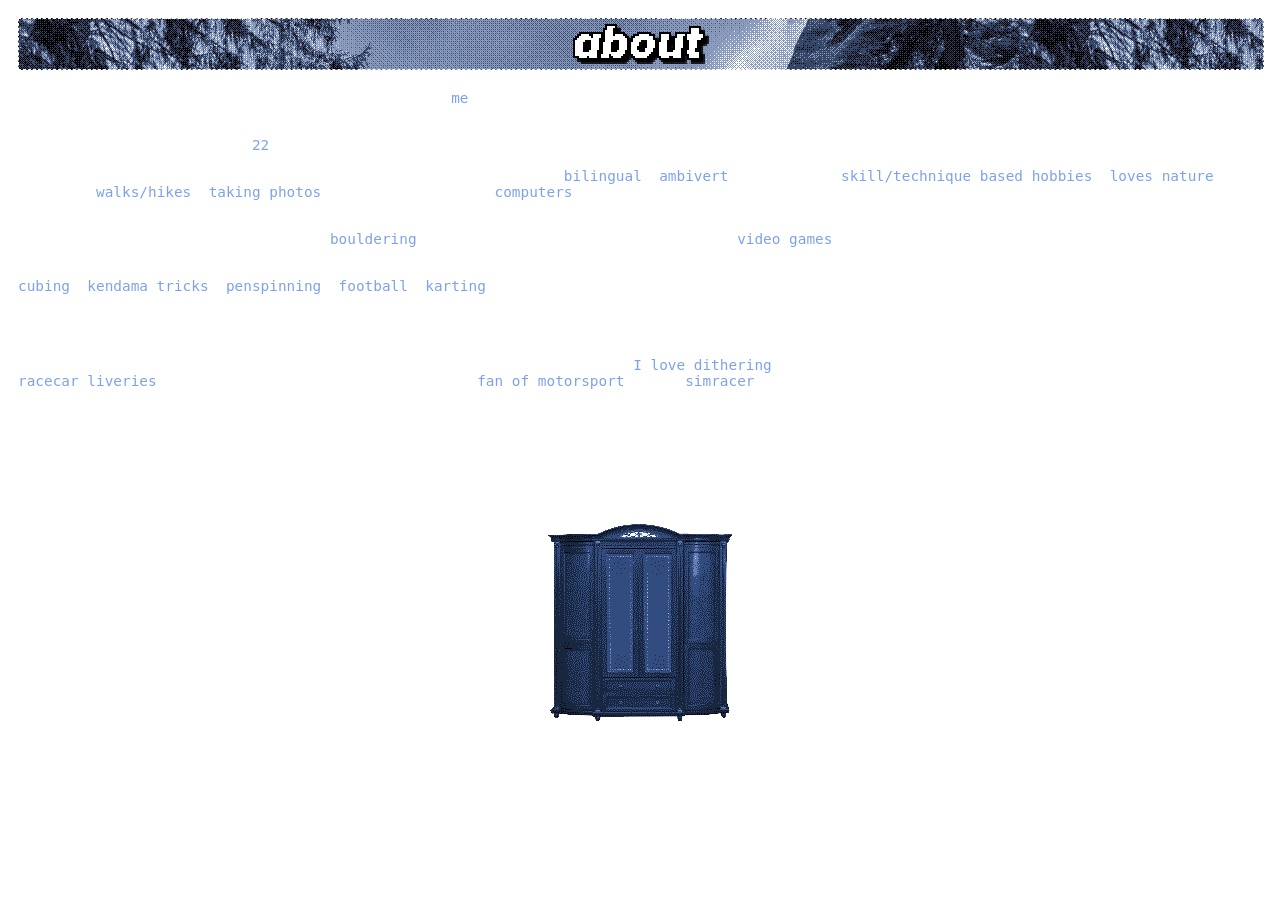
<file: about.html>
<!DOCTYPE html>
<html>
<head>
    <link rel="stylesheet" href="about.css">
    <meta name="robots" content="noai, noimageai">
</head>
<body>
    <div class="lil-header" style="margin-bottom: 20px;"><img style="margin: 5px;" src="imgs/about.png"></div>
    <p style="padding-bottom: 15px; border-bottom: 1px dashed #fff;">In this section you'll get to know the webmaster (<span>me</span>) a little better.</p>
    <div class="content">
        <div>
            <p>My name is [redacted]. I'm <span>22</span> and I live in [redacted]</p>
            <p style="padding-bottom: 15px; border-bottom: 1px dashed #fff;">If I had to chose a few words to describe myself I'd say I'm a <span>bilingual</span>, <span>ambivert</span>, that likes <span>skill/technique based hobbies</span>, <span>loves nature</span>, going on <span>walks/hikes</span>, <span>taking photos</span> and tinkering with <span>computers</span>.</p>

            <p>Right now I'm totally obsessed with <span>bouldering</span> and when I'm not on the wall I play <span>video games</span> (simracing mostly)</p>
            <p style="padding-bottom: 15px; border-bottom: 1px dashed #fff;">Stuff that has fallen by the wayside,but should probably pickup again: <br> <span>cubing</span>, <span>kendama tricks</span>, <span>penspinning</span>, <span>football</span>, <span>karting</span></p>

            <p style="padding-bottom: 15px; border-bottom: 1px dashed #fff;">In highschool I thought I was going to become a graphic designer, but nothing really came of that. <br><br>I still do some personal projects for fun and lately I discovered that <span>I love dithering</span>. Back in my graphic design "peak" I was mainly doing <span>racecar liveries</span> (comissions too) because I'm also a <span>fan of motorsport</span> and a <span>simracer</span>.</p>

            <p>I use CachyOS btw.</p>

        </div>

        <p style="text-align:center; margin: 0;">if you're interested checkout my closet <br> just saying there might be a few skelies :3</p>
        <div class="closet">
            <a href="skellie.html" target="_blank" class="rotate-hover"><img src="imgs/closet.png"></a>
        </div>
    </div>


</body>
</file>
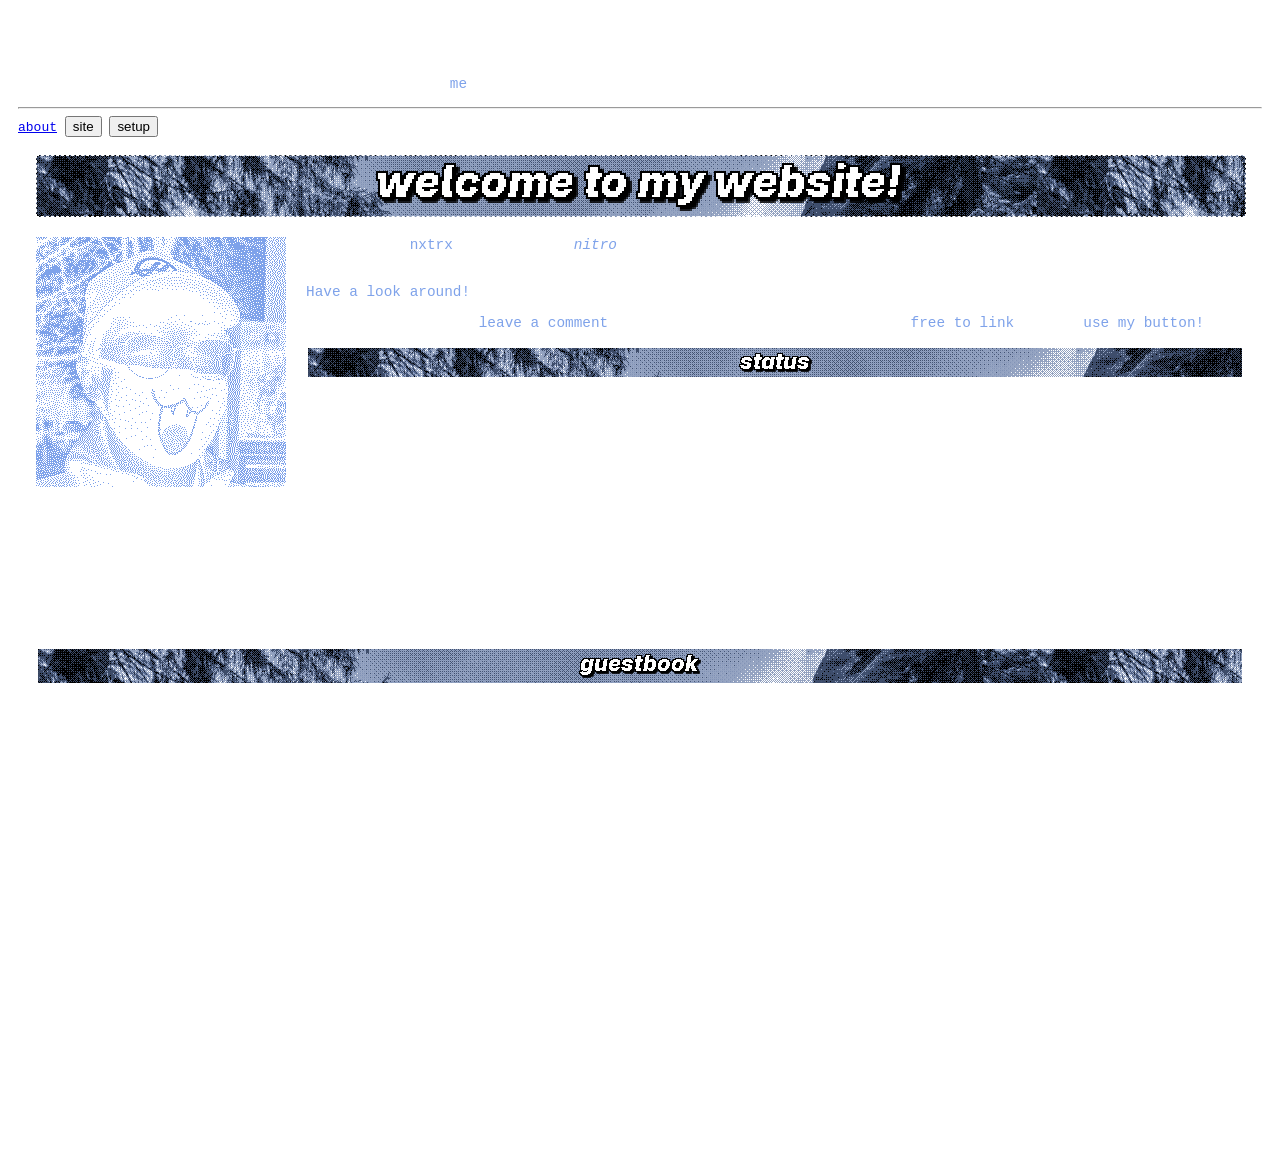
<file: aboutme.html>
<!DOCTYPE html>
<html>
<head>
    <link rel="stylesheet" href="about.css">
    <meta name="robots" content="noai, noimageai">
</head>
<body>
    <div class="heading"><h1>About</h1></div>
    <p>In this section you'll get to know the webmaster (<span>me</span>) a little better.</p>
    <hr>
    <div style="inline-flex">
        <a href="about.html" target="content-frame">about</a>
        <button>site</button>
        <button>setup</button>
    </div>
    <!--iframe-->
    <div class="content-area">
        <iframe name="content-frame" id="content-frame" src="home.html" allowtransparency="true"></iframe>
    </div>
    <!--iframe-->


</body>
</file>
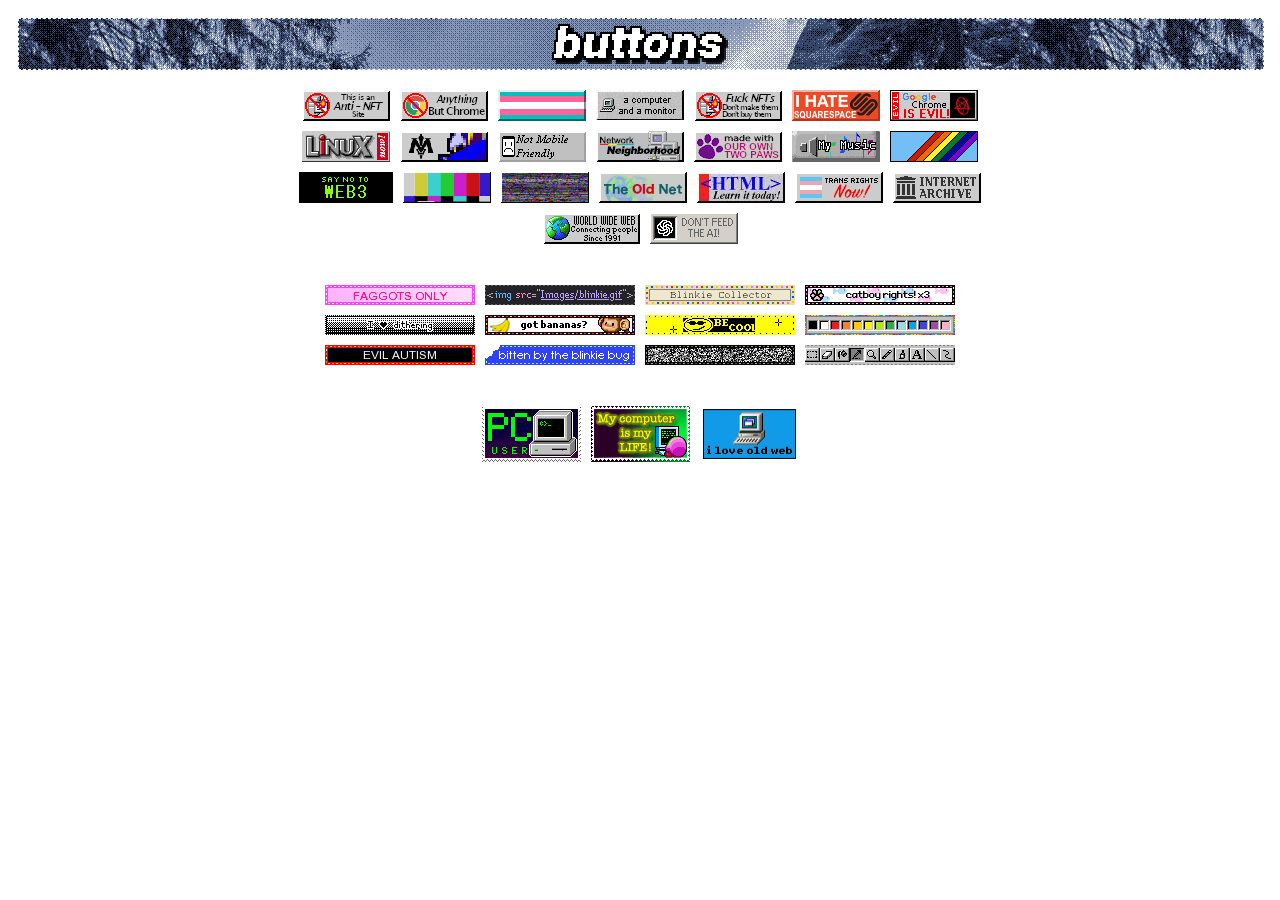
<file: buttons.html>
<!DOCTYPE html>
<html>
<head>
    <link rel="stylesheet" href="buttons.css">
    <meta name="robots" content="noai, noimageai">
</head>
<body>

    <div class="lil-header" style="margin-bottom: 20px;"><img style="margin: 5px;" src="imgs/buttons.png"></div>
    <div style="border-bottom: 1px dashed #fff; padding-bottom: 20px" class="content">
        <div class="row">
            <img class="88" src="imgs/web-buttons/88x31/antinft.gif">
            <img class="88" src="imgs/web-buttons/88x31/anythingbutchrome.gif">
            <img class="88" src="imgs/web-buttons/88x31/buttontrans.jpg">
            <img class="88" src="imgs/web-buttons/88x31/Computer&Mouse.gif">
            <img class="88" src="imgs/web-buttons/88x31/fucknfts.png">
            <img class="88" src="imgs/web-buttons/88x31/FUCKSquareSpace.png">
            <img class="88" src="imgs/web-buttons/88x31/google-evil.gif">
        </div>
        <div class="row">
            <img class="88" src="imgs/web-buttons/88x31/linux_button.gif">
            <img class="88" src="imgs/web-buttons/88x31/metaknight.png">
            <img class="88" src="imgs/web-buttons/88x31/mobileunfriendly.png">
            <img class="88" src="imgs/web-buttons/88x31/nneighborhoodsmall.png">
            <img class="88" src="imgs/web-buttons/88x31/ourpaws.png">
            <img class="88" src="imgs/web-buttons/88x31/my-music.gif">
            <img class="88" src="imgs/web-buttons/88x31/rainbow.gif">
        </div>
        <div class="row">
            <img class="88" src="imgs/web-buttons/88x31/saynotoweb3.gif">
            <img class="88" src="imgs/web-buttons/88x31/static-2.gif">
            <img class="88" src="imgs/web-buttons/88x31/static.gif">
            <img class="88" src="imgs/web-buttons/88x31/theoldnetanimblur2.gif">
            <img class="88" src="imgs/web-buttons/88x31/html.gif">
            <img class="88" src="imgs/web-buttons/88x31/transrights.png">
            <img class="88" src="imgs/web-buttons/88x31/webarchive.gif">
        </div>
        <div class="row">
            <img class="88" src="imgs/web-buttons/88x31/wwwbutton.gif">
            <img class="88" src="imgs/web-buttons/88x31/dontfeedtheai.gif">
        </div>
    </div>
    <div style="border-bottom: 1px dashed #fff; padding-bottom: 20px; padding-top: 20px" class="content">
        <div class="row">
            <img src="imgs/web-buttons/150x20/970v99.gif">
            <img src="imgs/web-buttons/150x20/blinkie.gif">
            <img src="imgs/web-buttons/150x20/bp7apx.gif">
            <img src="imgs/web-buttons/150x20/catboy-rights.gif">
        </div>
        <div class="row">
            <img src="imgs/web-buttons/150x20/dithering.gif">
            <img src="imgs/web-buttons/150x20/hihxwi.gif">
            <img src="imgs/web-buttons/150x20/lpd5pb.gif">
            <img src="imgs/web-buttons/150x20/mspaint.gif">
        </div>
        <div class="row">
            <img src="imgs/web-buttons/150x20/nbvgw4.gif">
            <img src="imgs/web-buttons/150x20/sbfwf1.gif">
            <img src="imgs/web-buttons/150x20/static.gif">
            <img src="imgs/web-buttons/150x20/tools.gif">
        </div>
    </div>
    <div style="border-bottom: 1px dashed #fff; padding-bottom: 20px; padding-top: 20px" class="content">
        <div class="row">
            <img src="imgs/web-buttons/99x55/9rc1J7r.gif">
            <img src="imgs/web-buttons/99x55/rOU5X6Q.png">
            <img src="imgs/web-buttons/99x55/Vvz2e1k.png">
        </div>
    </div>
</body>
</file>
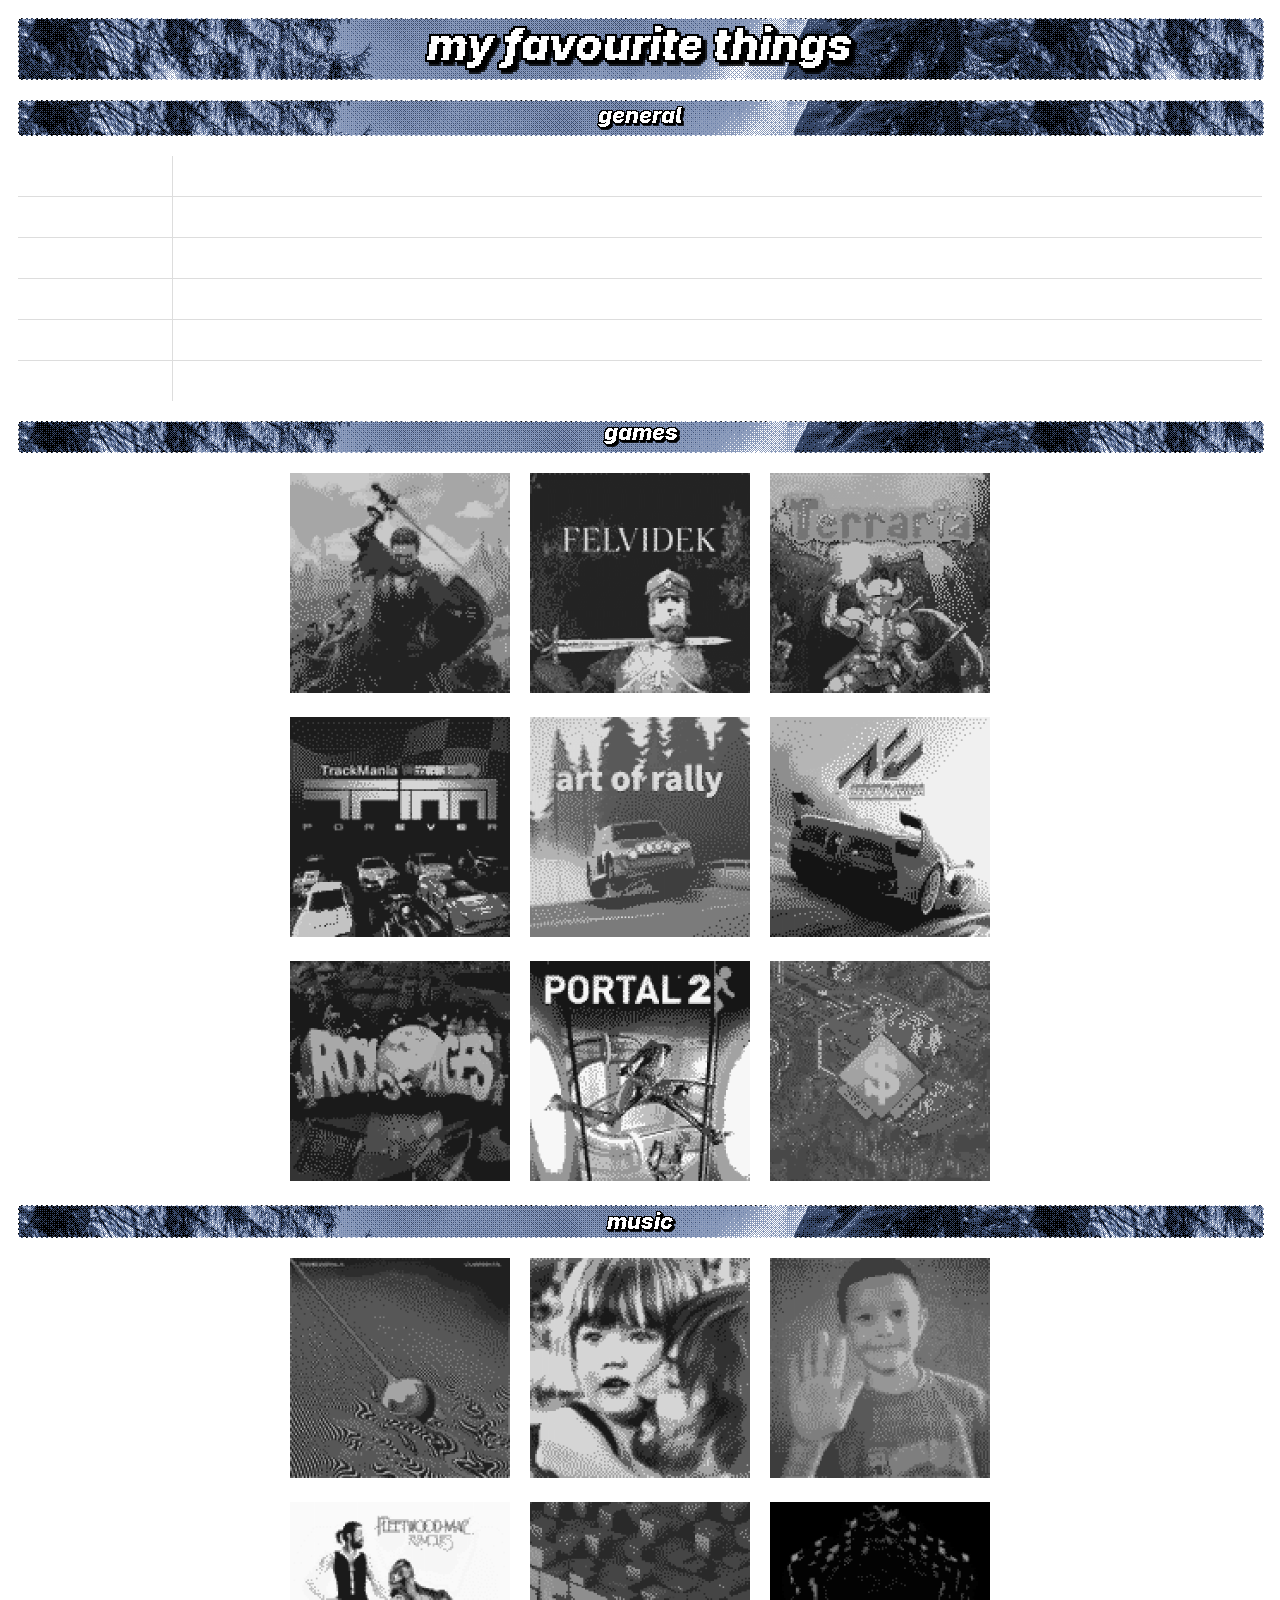
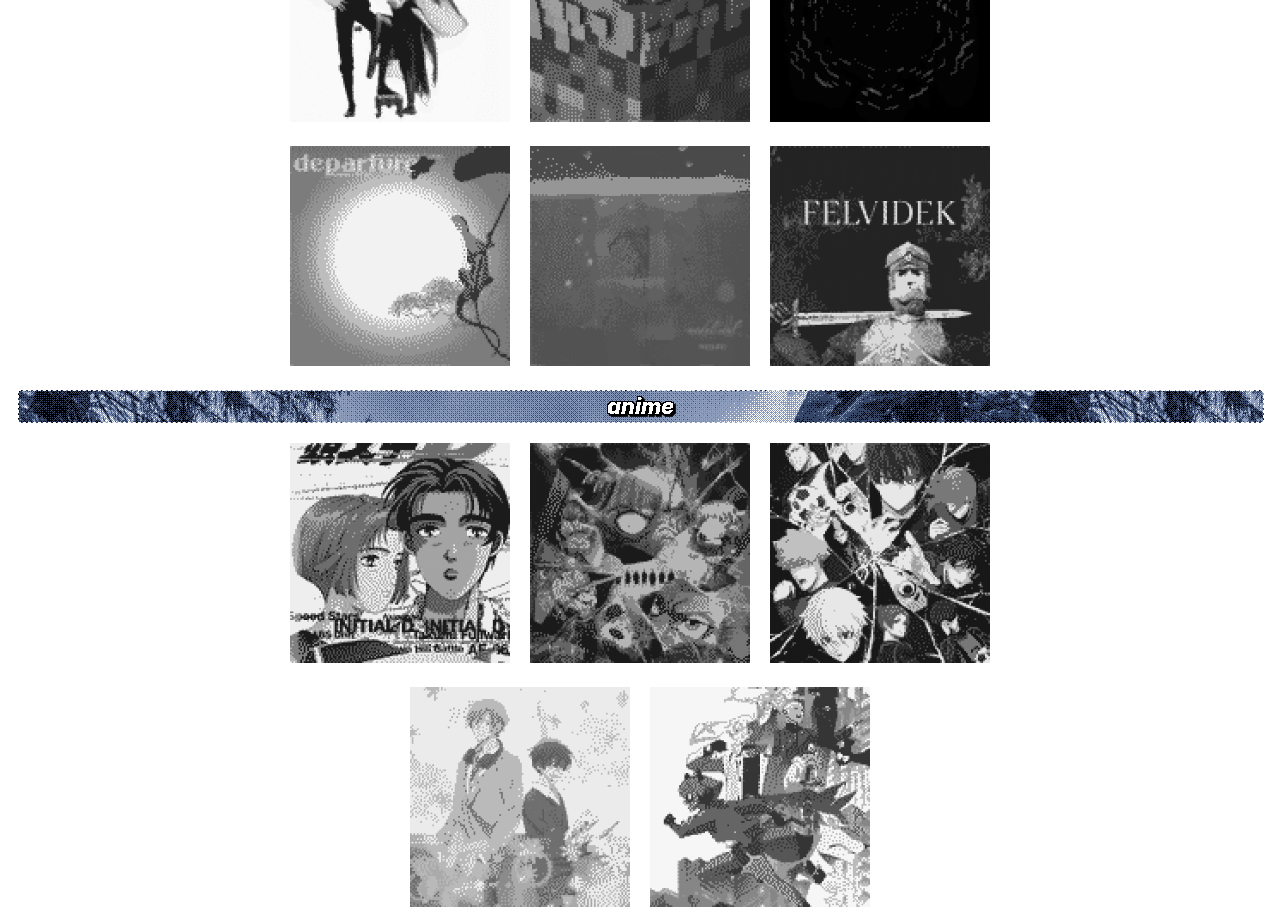
<file: favourites.html>
<!DOCTYPE html>
<html>
<head>
    <link rel="stylesheet" href="favourites.css">
    <meta name="robots" content="noai, noimageai">
</head>
<body>

    <div class="lil-header" style="margin-bottom: 20px;"><img style="margin: 5px;" src="imgs/myfavouritethings2.png"></div>
    <div class="lil-header" style="margin-bottom: 20px;"><img style="margin: 5px;" src="imgs/general.png"></div>
    <div class="content">
        <div style="width: 100%;">
            <table>
            <tbody>
                <tr>
                <td><strong>colours</strong></td>
                <td style="width: 100%;">all of them</td>
                </tr>
                <tr>
                <td><strong>season</strong></td>
                <td>autumn</td>
                </tr>
                <tr>
                <td><strong>animals</strong></td>
                <td>sharks, deer, dogs, foxes</td>
                </tr>
                <tr>
                <td><strong>food</strong></td>
                <td>schnitzel, bean soup, garlic soup</td>
                </tr>
                <tr>
                <td><strong>activity</strong></td>
                <td>hiking, bouldering, gaming</td>
                </tr>
                <tr>
                <td><strong>style&nbsp;of&nbsp;climbs</strong></td>
                <td>crimpy vertical, dynamic</td>
                </tr>
            </tbody>
            </table>
        </div>
        <div class="lil-header"><img style="margin: 5px;" src="imgs/games.png"></div>
        <div style="width: 100%;">
            <div class="content">
                <div class="row">
                    <a href="https://store.steampowered.com/app/1771300/Kingdom_Come_Deliverance_II/" target="blank_"><img class="base-image" src="imgs/kcd2.png"></a>
                    <a href="https://store.steampowered.com/app/2299900/Felvidek/" target="blank_"><img class="base-image" src="imgs/felvidek.png"></a>
                    <a href="https://store.steampowered.com/app/105600/Terraria/" target="blank_"><img class="base-image" src="imgs/terraria.png"></a>
                </div>
                <div class="row">
                    <a href="https://store.steampowered.com/app/7200/Trackmania_United_Forever/" target="blank_"><img class="base-image" src="imgs/tmuf.png"></a>
                    <a href="https://store.steampowered.com/app/550320/art_of_rally/" target="blank_"><img class="base-image" src="imgs/artofrally.png"></a>
                    <a href="https://store.steampowered.com/app/244210/Assetto_Corsa/" target="blank_"><img class="base-image" src="imgs/ac.png"></a>
                </div>
                <div class="row">
                    <a href="https://store.steampowered.com/app/22230/Rock_of_Ages/" target="blank_"><img class="base-image" src="imgs/roa.png"></a>
                    <a href="https://store.steampowered.com/app/620/Portal_2/" target="blank_"><img class="base-image" src="imgs/portal2.png"></a>
                    <a href="https://store.steampowered.com/app/1536610/OpenTTD/" target="blank_"><img class="base-image" src="imgs/openttd.png"></a>
                </div>
            </div>
        </div>
        <div class="lil-header"><img style="margin: 5px;" src="imgs/music.png"></div>
        <div style="width: 100%;">
            <div class="content">
                <div class="row">
                    <a href="https://www.last.fm/music/Tame+Impala/Currents" target="blank_"><img class="base-image" src="imgs/current.png"></a>
                    <a href="https://www.last.fm/music/Tame+Impala/Deadbeat" target="blank_"><img class="base-image" src="imgs/deadbeat.png"></a>
                    <a href="https://www.last.fm/music/DVRST/Echoes+of+Childhood" target="blank_"><img class="base-image" src="imgs/echoes.png"></a>
                </div>
                <div class="row">
                    <a href="https://www.last.fm/music/Fleetwood+Mac/Rumours" target="blank_"><img class="base-image" src="imgs/rumours.png"></a>
                    <a href="https://www.last.fm/music/C418/Minecraft+-+Volume+Alpha" target="blank_"><img class="base-image" src="imgs/volalpha.png"></a>
                    <a href="https://www.last.fm/music/C418/Minecraft+-+Volume+Beta" target="blank_"><img class="base-image" src="imgs/volbeta.png"></a>
                </div>
                <div class="row">
                    <a href="https://www.last.fm/music/Nujabes/samurai+champloo+music+record+departure" target="blank_"><img class="base-image" src="imgs/samurai.png"></a>
                    <a href="https://www.last.fm/music/Nujabes/Modal+Soul" target="blank_"><img class="base-image" src="imgs/modalsoul.png"></a>
                    <a href="https://www.last.fm/music/Marcel+Gidote%27s+Holy+Crab/Felvid%C3%A9k+(OST)" target="blank_"><img class="base-image" src="imgs/felvidek.png"></a>
                </div>
            </div>
        </div>
        <div class="lil-header"><img style="margin: 5px;" src="imgs/anime.png"></div>
        <div style="width: 100%;">
            <div class="content">
                <div class="row">
                    <a href="https://anilist.co/anime/185/Initial-D/" target="blank_"><img class="base-image" src="imgs/initiald.png"></a>
                    <a href="https://anilist.co/anime/107660/BEASTARS/" target="blank_"><img class="base-image" src="imgs/beastars.png"></a>
                    <a href="https://anilist.co/anime/137822/Blue-Lock/" target="blank_"><img class="base-image" src="imgs/bluelock.png"></a>
                </div>
                <div class="row">
                    <a href="https://anilist.co/anime/126288/Sasaki-to-Miyano/" target="blank_"><img class="base-image" src="imgs/sasakitomiyano.png"></a>
                    <a href="https://anilist.co/anime/110354/BNA/" target="blank_"><img class="base-image" src="imgs/bna.png"></a>
                </div>
            </div>
        </div>

    </div>


</body>
</file>
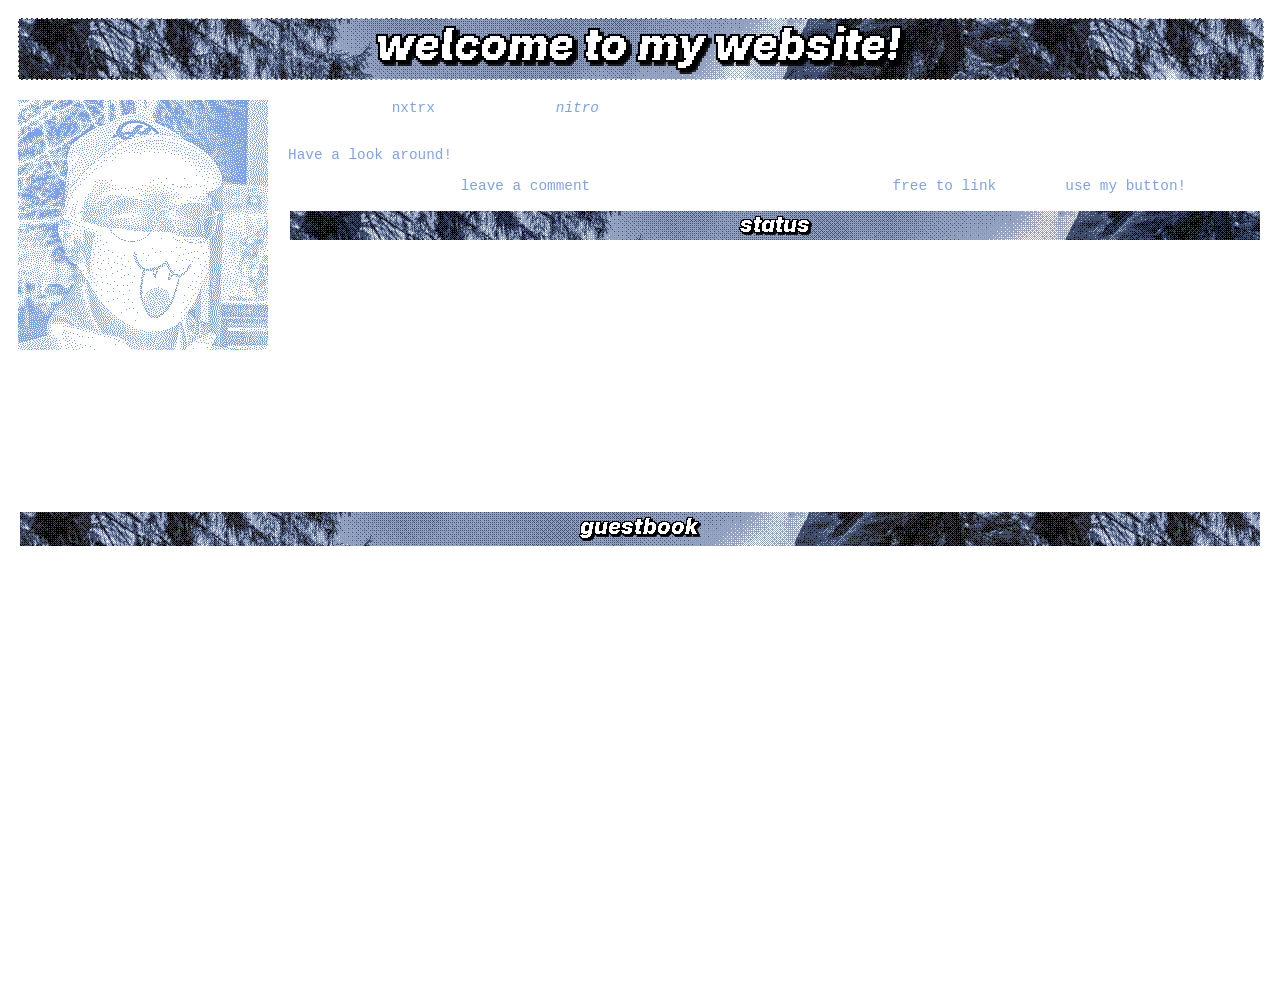
<file: home.html>
<!DOCTYPE html>
<html>
<head>
    <link rel="stylesheet" href="colours.css">
    <link rel="stylesheet" href="home.css">
    <meta name="robots" content="noai, noimageai">
</head>
<body>
    <div class="lil-header" style="border: 1px dashed #fff; margin-bottom: 20px;"><img style="margin: 5px;" src="imgs/welcome.png"></div>
    <div>
      <div class="content" style="margin-bottom: 20px;">
        <div class="about">
            <img class="me" src="imgs/me2.png">
            <p><b>name:</b> <del>redacted</del></p>
            <p><b>username:</b> nxtrx</p>
            <p><b>pronouns:</b> he/him</p>
            <p><b>age:</b> 22</p>
            <p><b>email:</b> contact@nxtrx.xyz</p>
        </div>

        <div>
            <p>Hi! I go by <span>nxtrx</span>. <i>(pronounced <span>nitro</span>)</i></p>
            <p>I'm just a silly little person on the internet with an unpronounceable username to the uninitiated anyway... <span>Have a look around!</span></p>
            <p>If you like my page <span>leave a comment</span> and if you like it even more feel <span>free to link</span> it and <span>use my button!</span></p>

            <div style="border: 2px solid #fff">
                <div class="lil-header"><img style="margin: 5px;" src="imgs/status.png"></div>
                <div id="statuscafe">
                  <div class="status-history" id="status-history-auto">
                    <div class="history-header"></div>
                    <div id="history-content"></div>
                  </div>
                </div>
                <script src="https://status.cafe/current-status.js?name=nxtrx" defer></script>
            </div>

        </div>
      </div>
    <div style="border: 2px solid #fff">
      <div class="lil-header"><img style="margin: 5px;" src="imgs/guestbook.png"></div>
      <div class="guestbook">
          <iframe name="content-frame" id="content-frame" src="https://nxtrx.atabook.org/" allowtransparency="true"></iframe>
      </div>
    </div>

</body>

<script>
  (function() {
    const user = 'nxtrx';
    const container = document.getElementById('history-content');
    const rssUrl = encodeURIComponent(`https://status.cafe/users/${user}.atom`);
    const finalUrl = `https://api.rss2json.com/v1/api.json?rss_url=${rssUrl}`;

    function timeAgo(dateParam) {
      const date = new Date(dateParam);
      const now = new Date();
      const seconds = Math.round((now - date) / 1000);
      const minutes = Math.round(seconds / 60);
      const hours = Math.round(minutes / 60);
      if (seconds < 60) return 'just now';
      if (minutes < 60) return `${minutes} minutes ago`;
      if (hours < 24) return `${hours} hours ago`;
      return `${Math.round(hours / 24)} days ago`;
    }

    fetch(finalUrl)
      .then(response => response.json())
      .then(data => {
        if (data.status === 'ok') {
          container.innerHTML = '';
          data.items.forEach(item => {
            const timeString = timeAgo(item.pubDate);

            let fullText = item.content ;
            let emojiText = item.title ;

            const emojiMatch = emojiText.match(/(\u00a9|\u00ae|[\u2000-\u3300]|\ud83c[\ud000-\udfff]|\ud83d[\ud000-\udfff]|\ud83e[\ud000-\udfff])/);
            const currentEmoji = emojiMatch ? emojiMatch[0] : '💬';

            const cleanText = fullText.replace(new RegExp(`^${user}\\s*\\S+\\s*`, 'i'), '').trim();

            const div = document.createElement('div');
            div.className = 'history-item';
            div.innerHTML = `
              <div class="history-meta">
                <a href="https://status.cafe/users/${user}" class="history-user">${user}</a>
                <span class="history-emoji">${currentEmoji}</span>
                <span class="history-time">${timeString}</span>
              </div>
              <div class="history-text">${cleanText}</div>
            `;
            container.appendChild(div);
          });
        }
      });
  })();
</script>
</file>
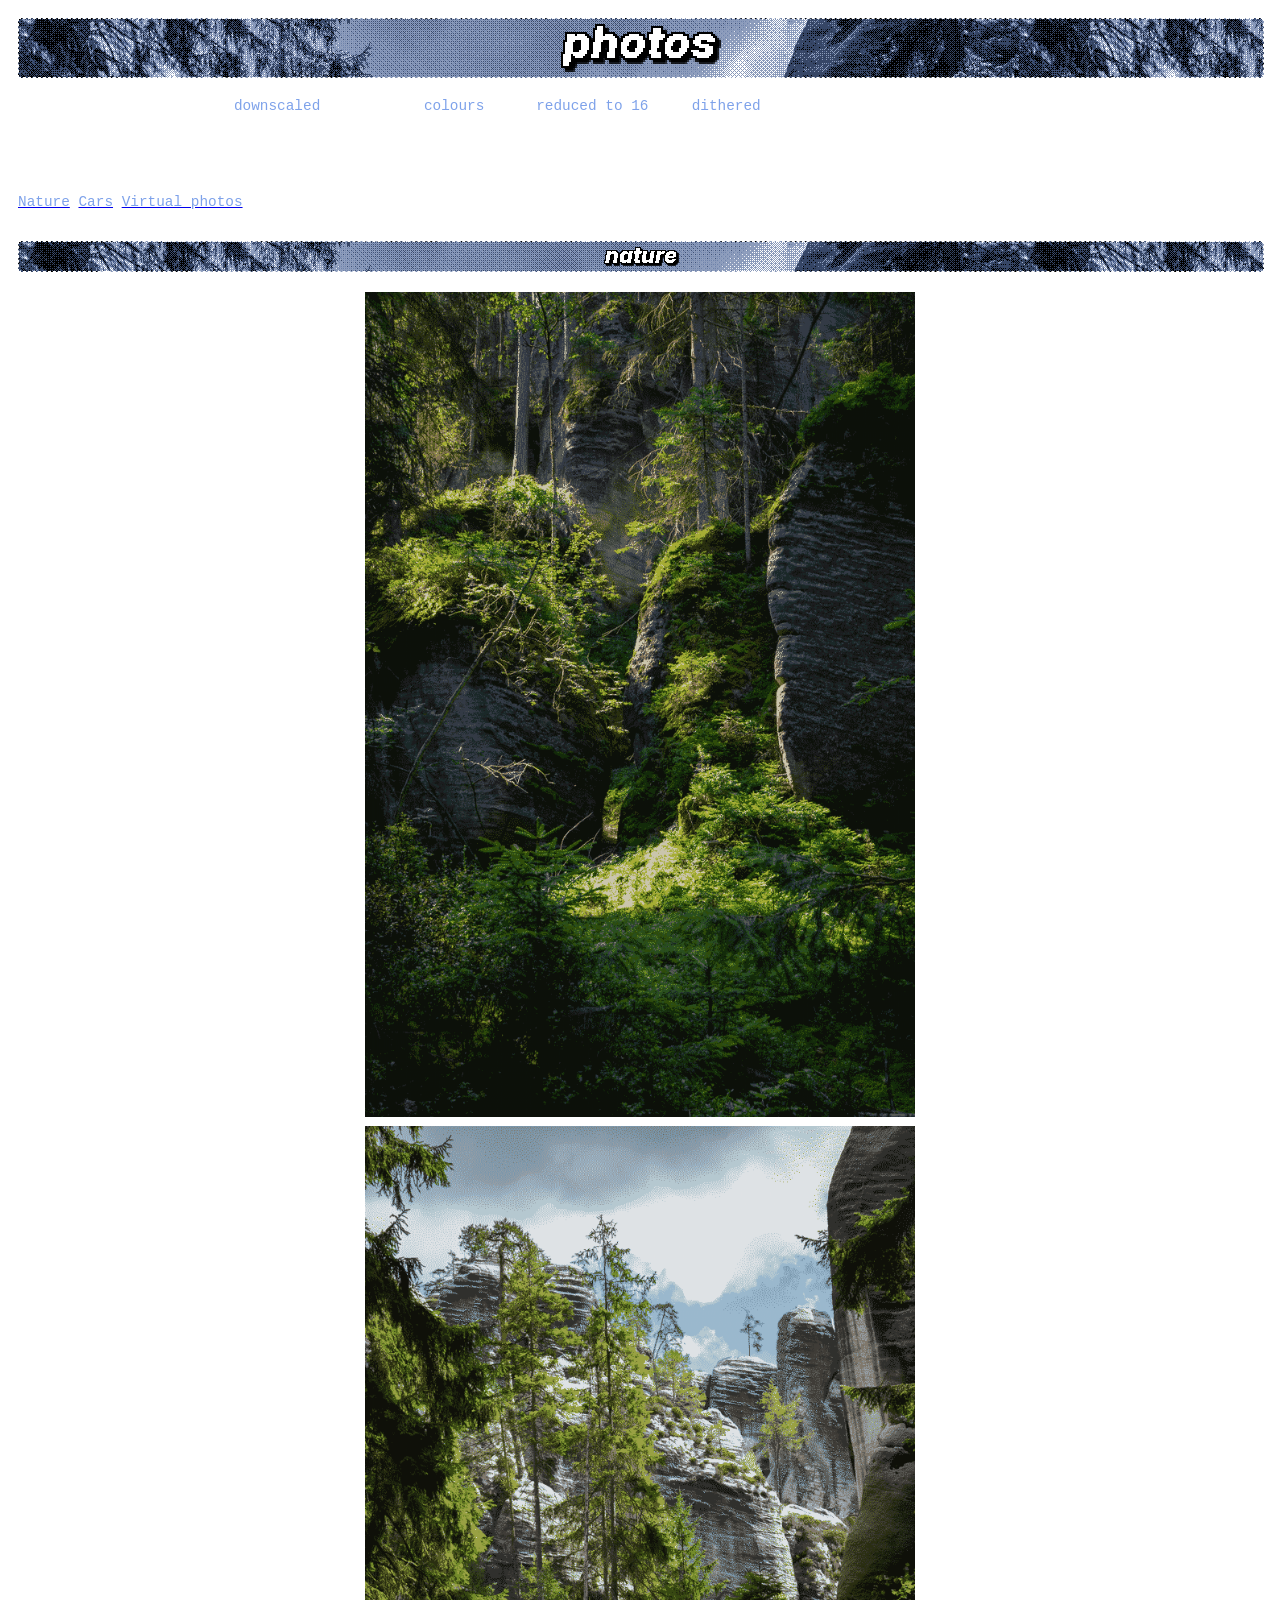
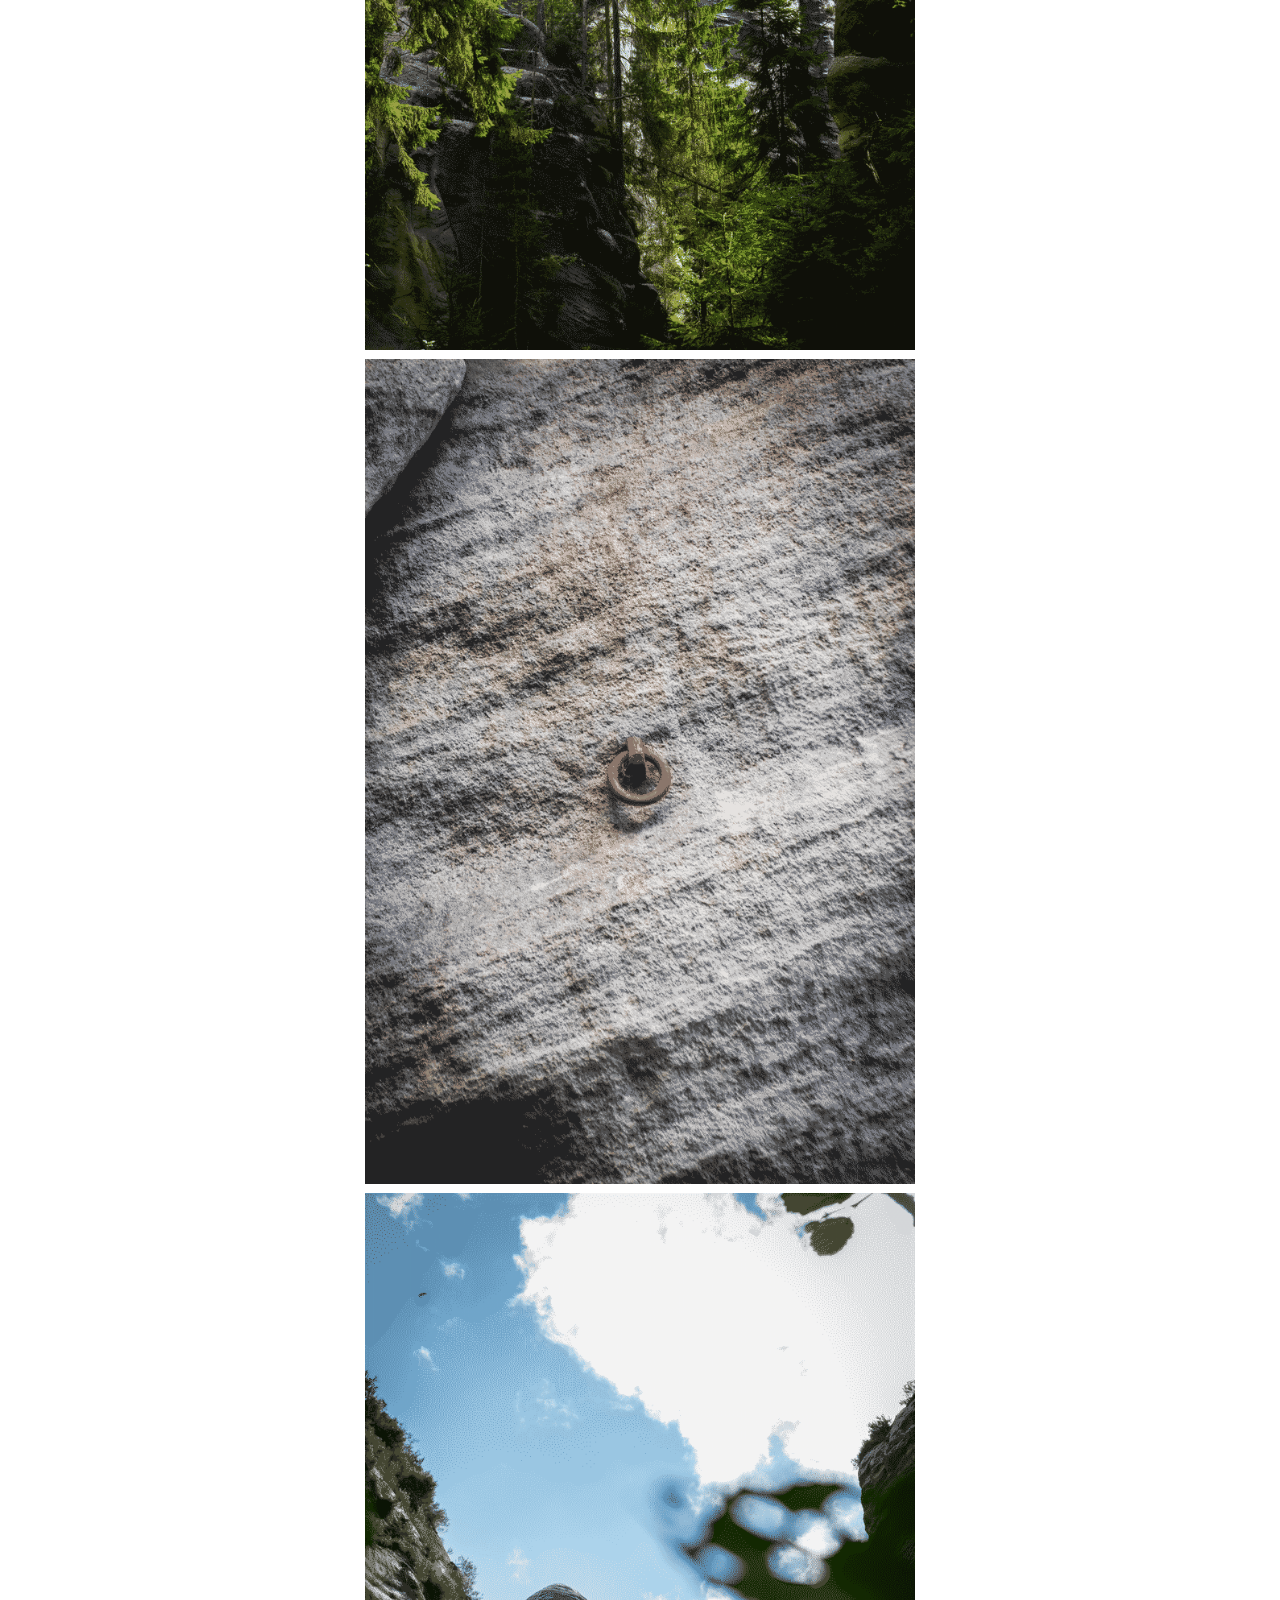
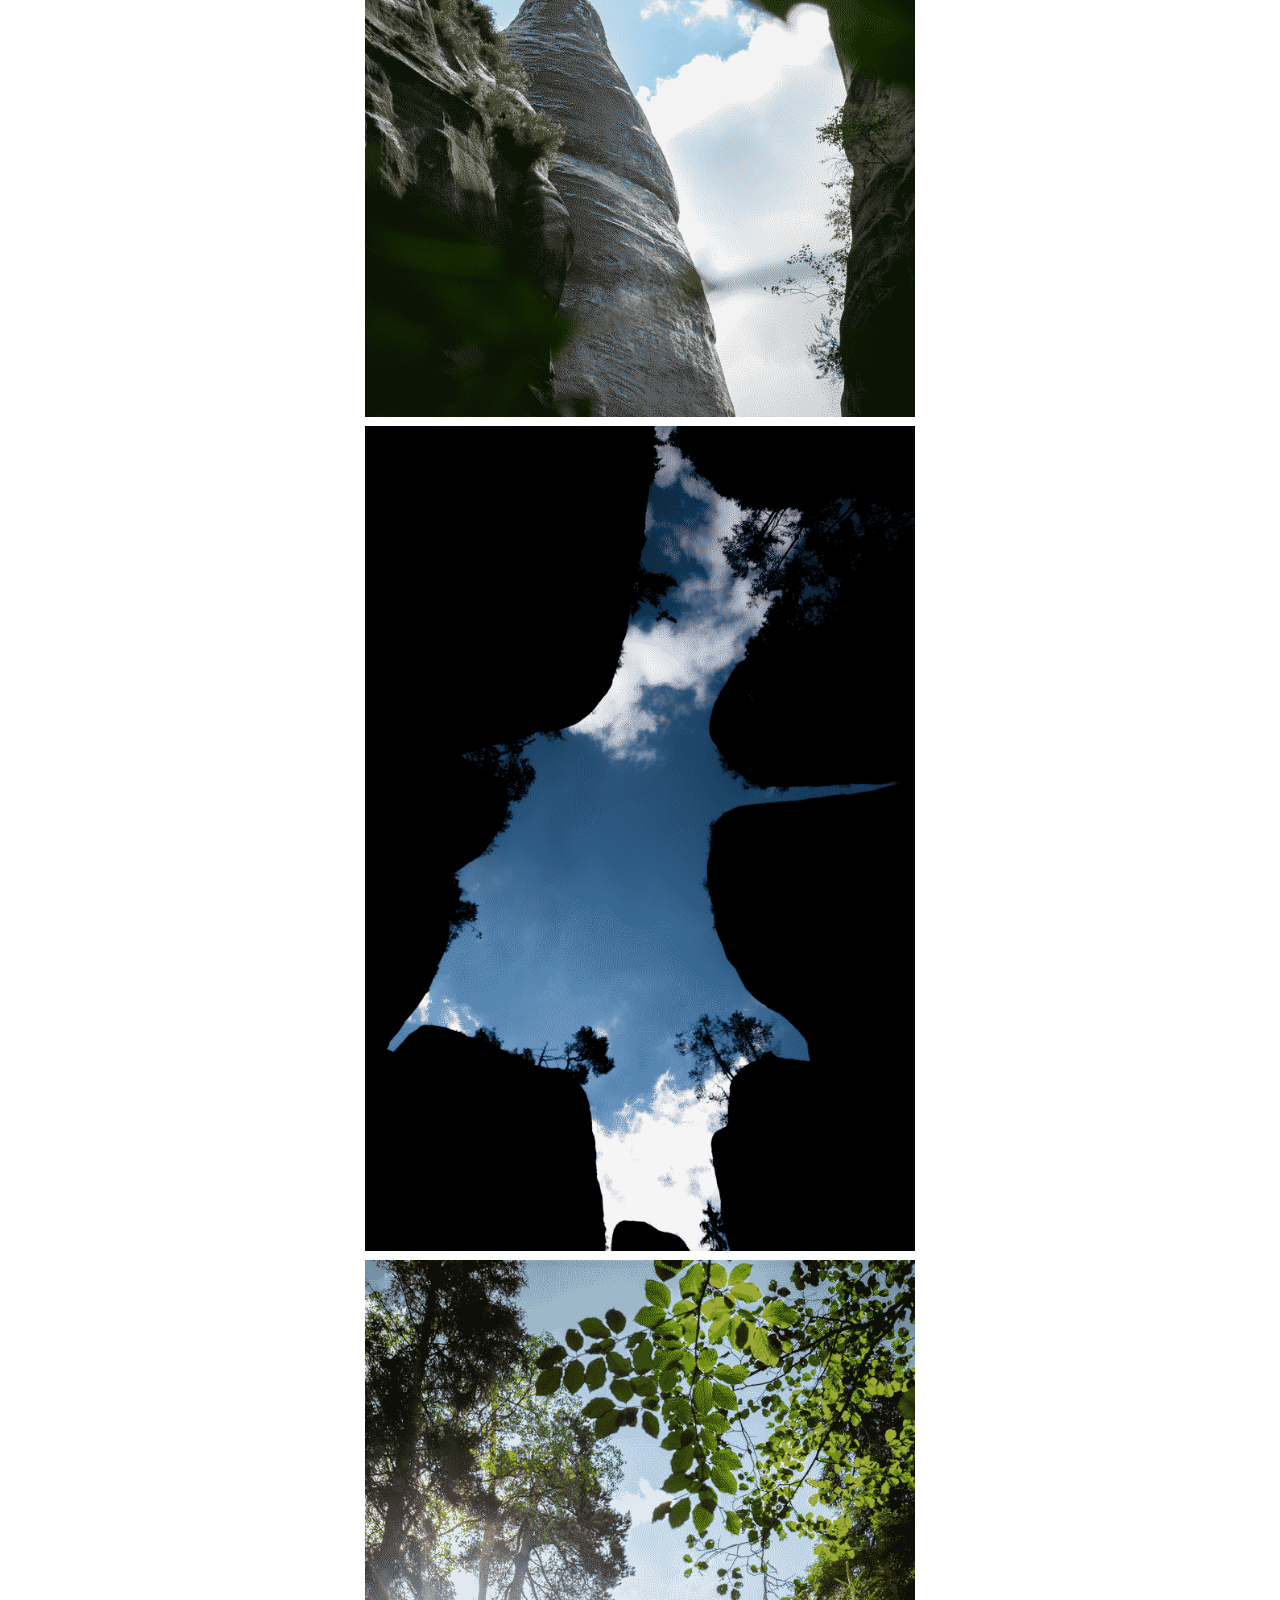
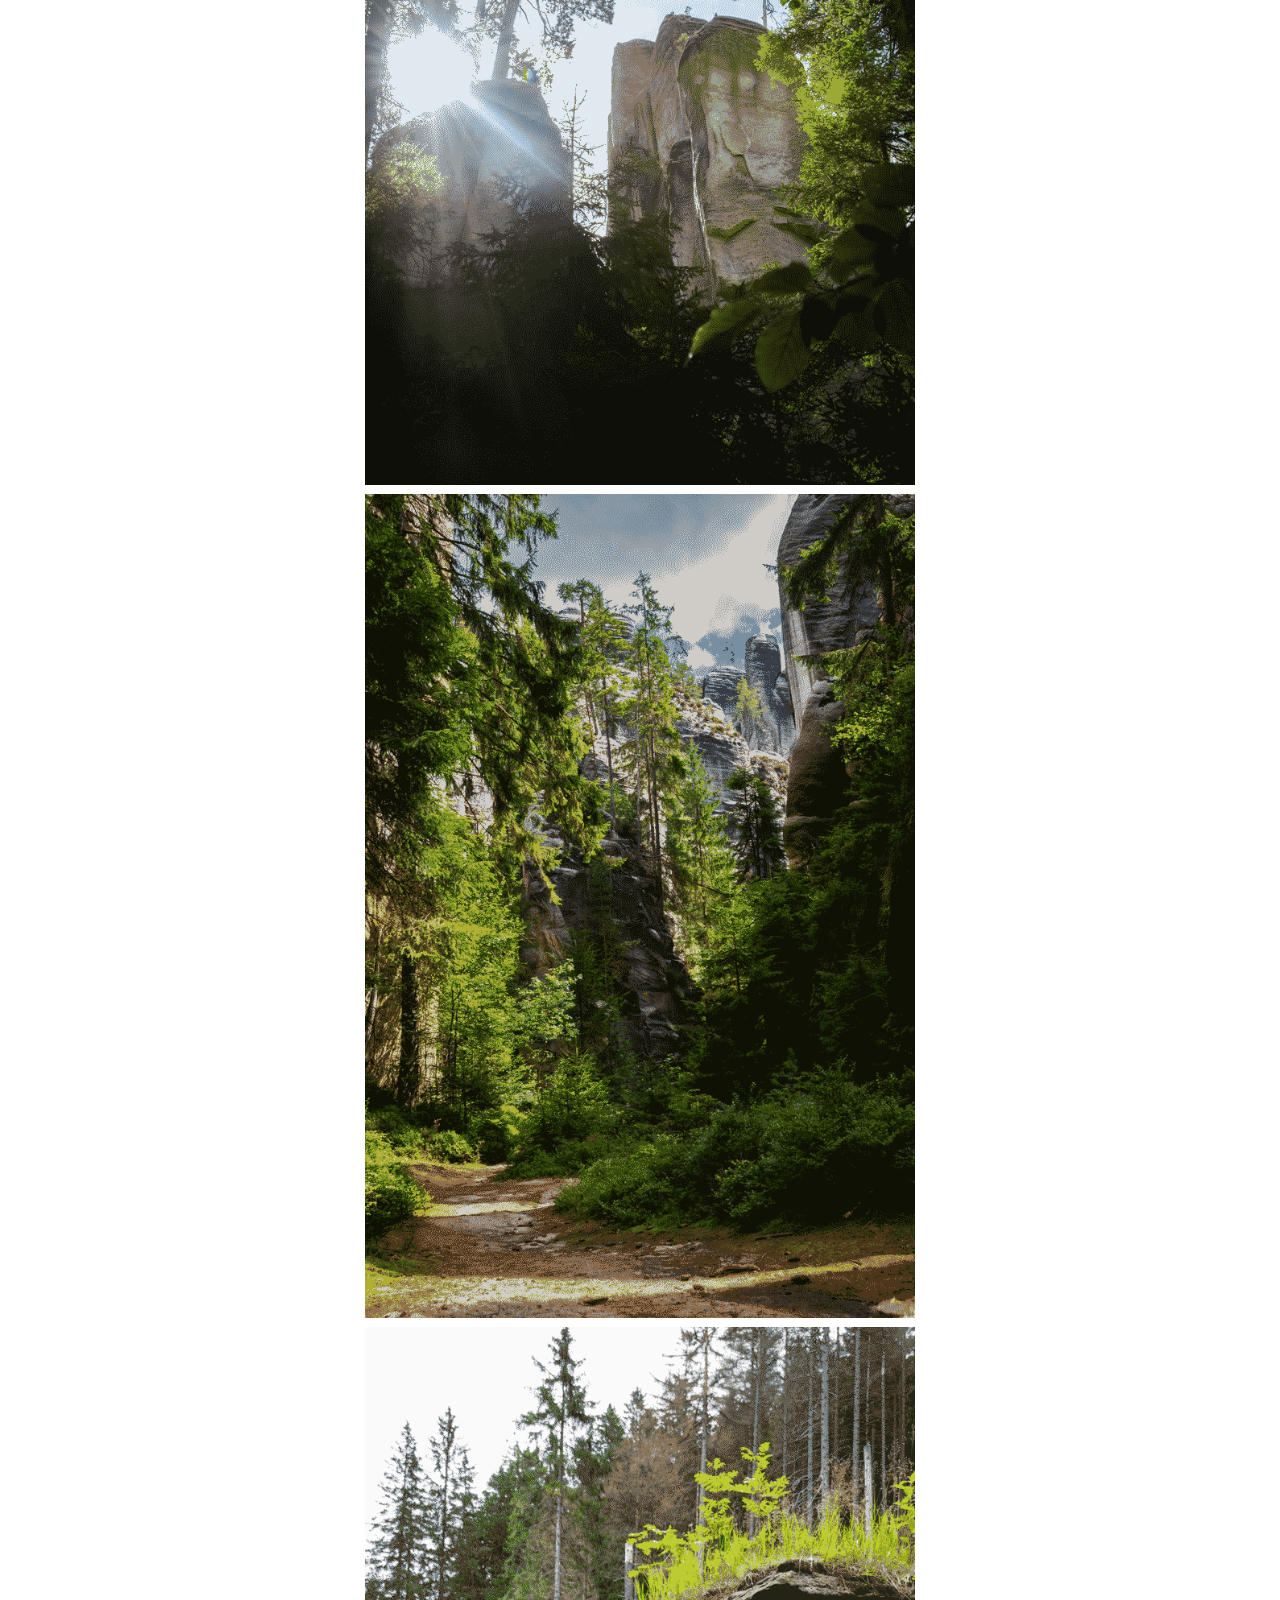
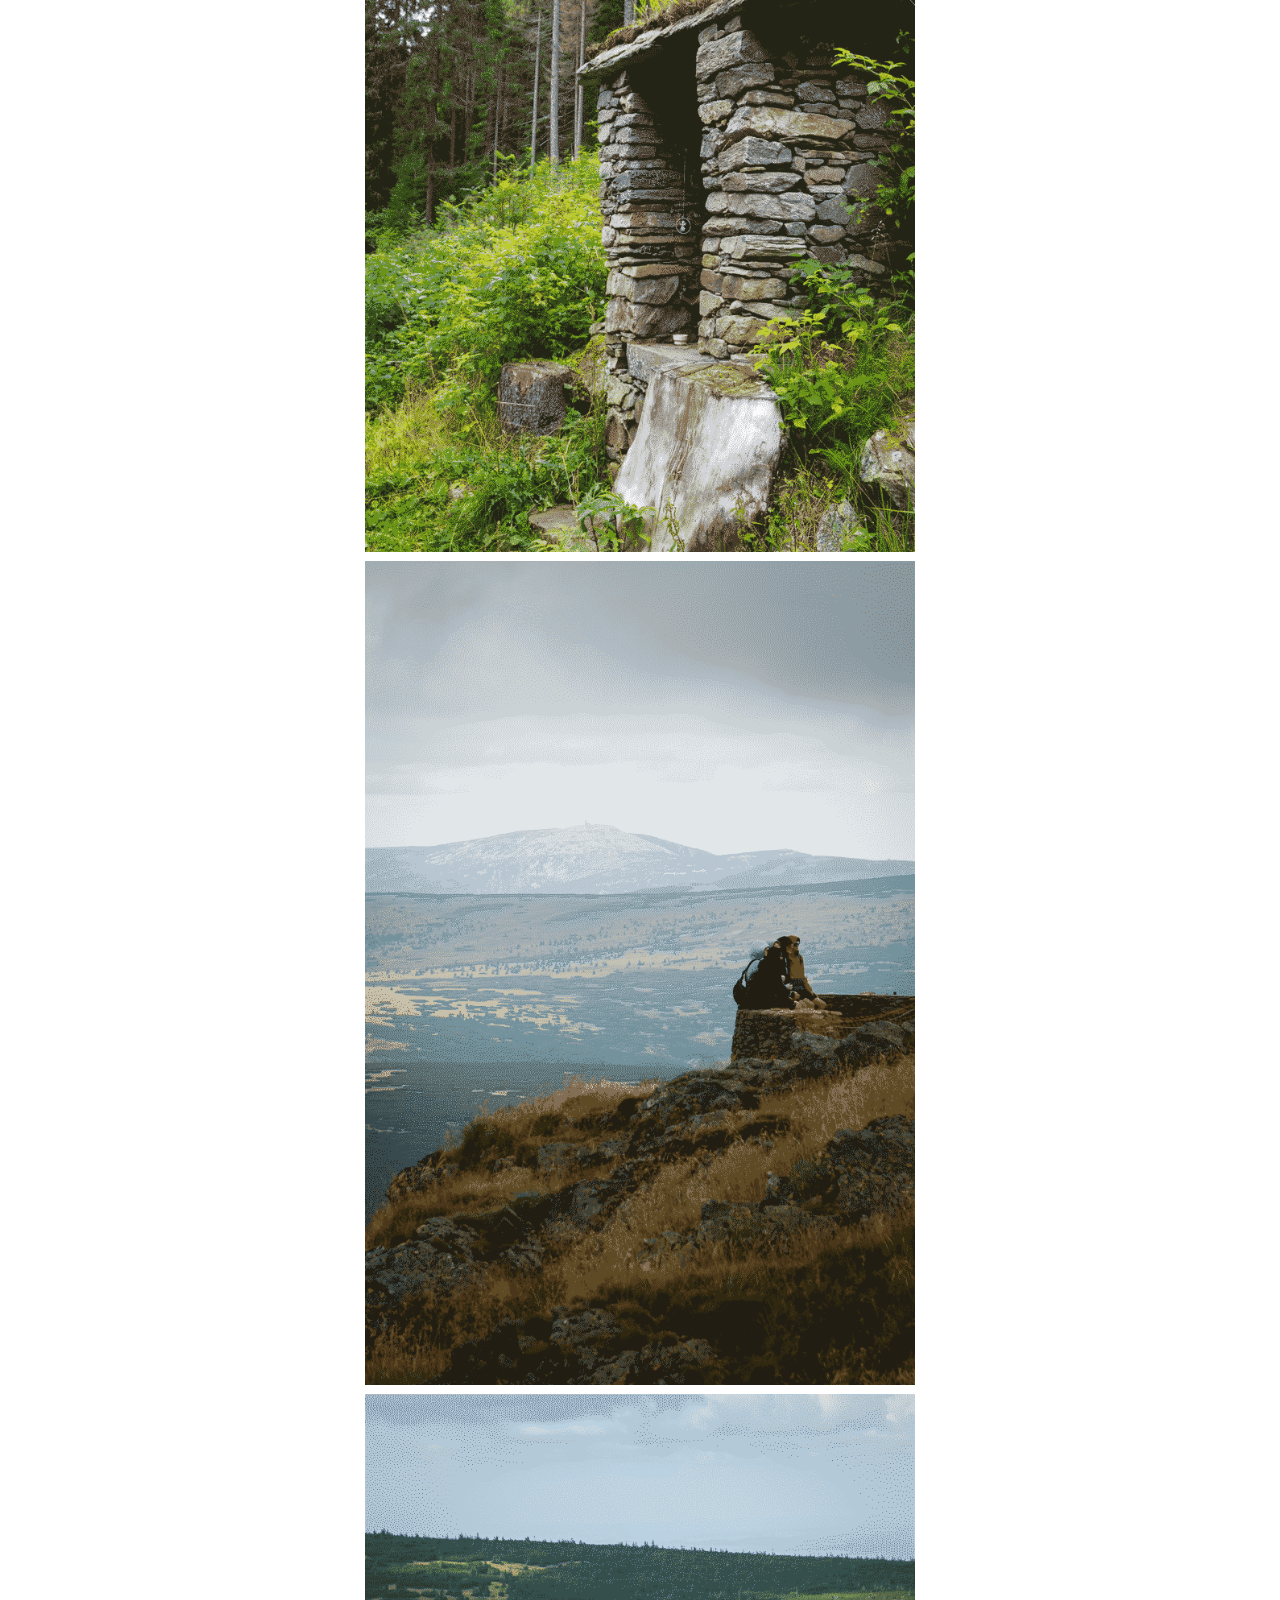
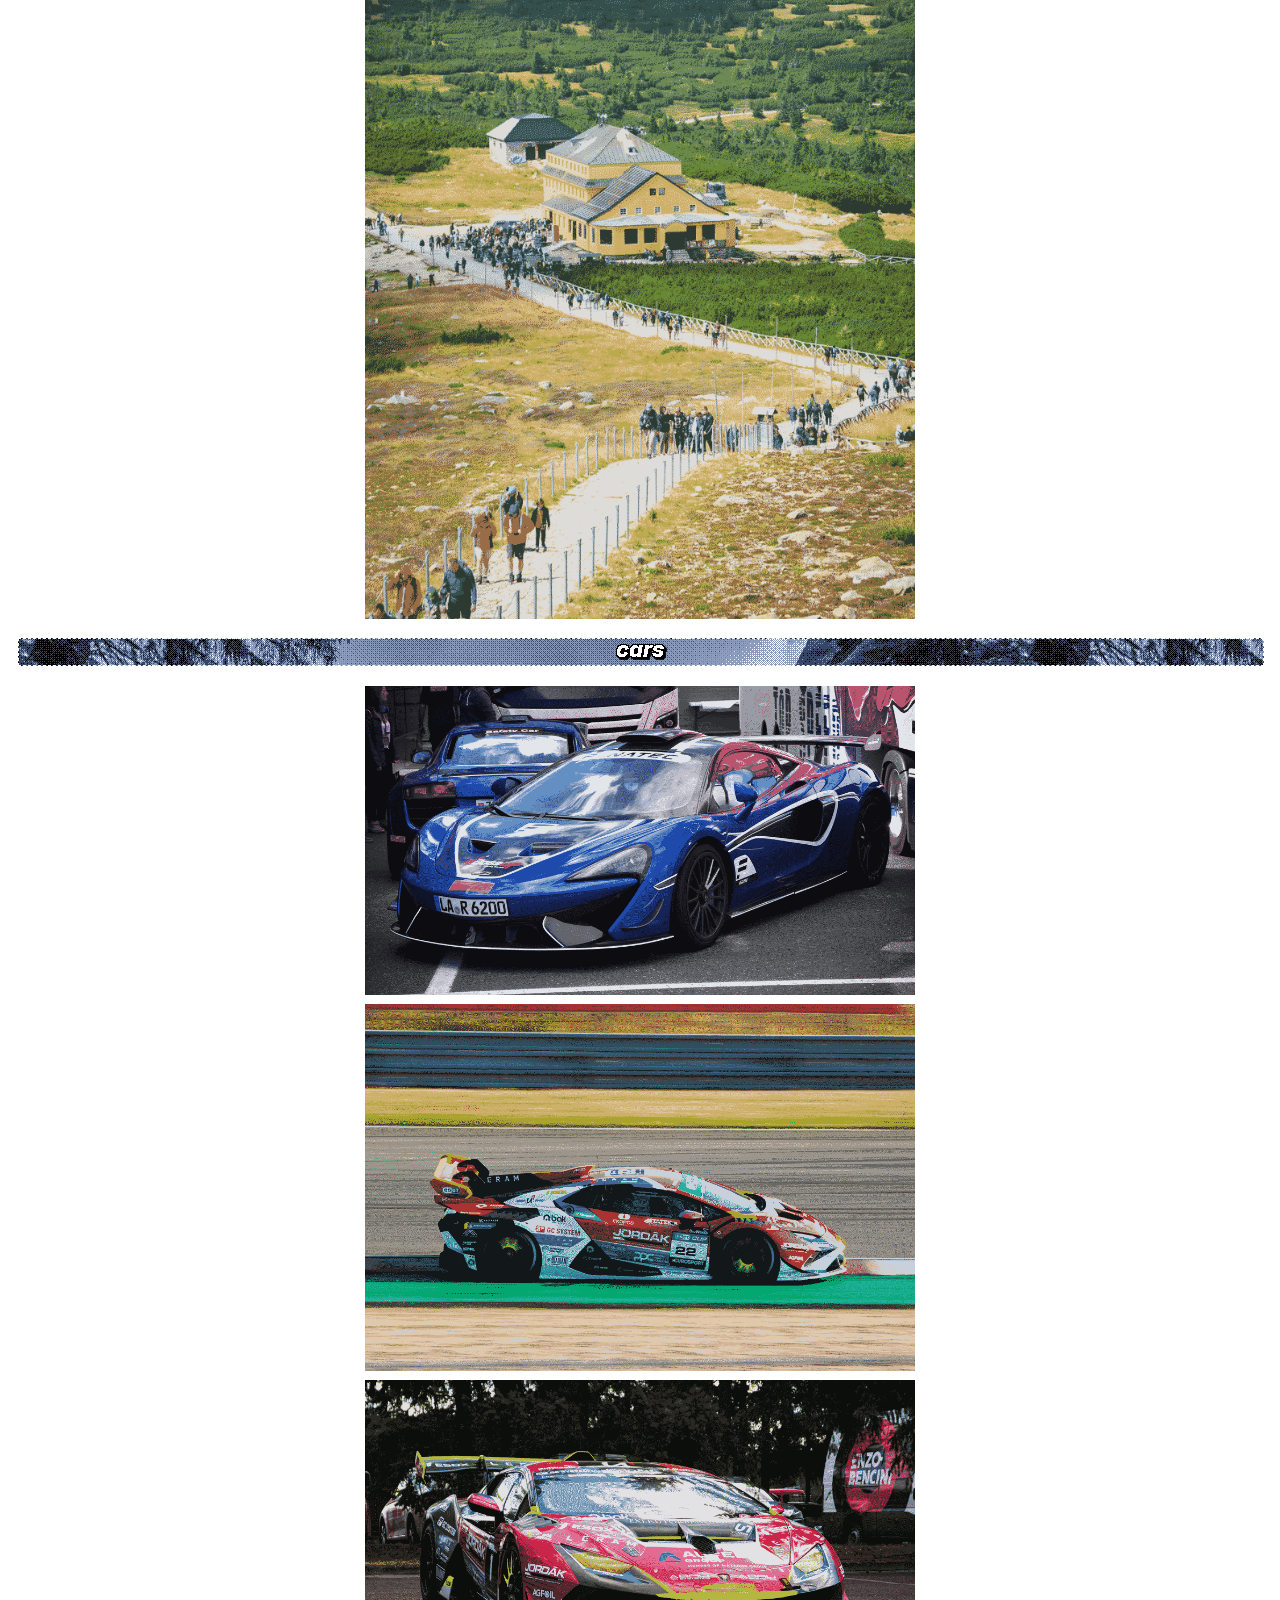
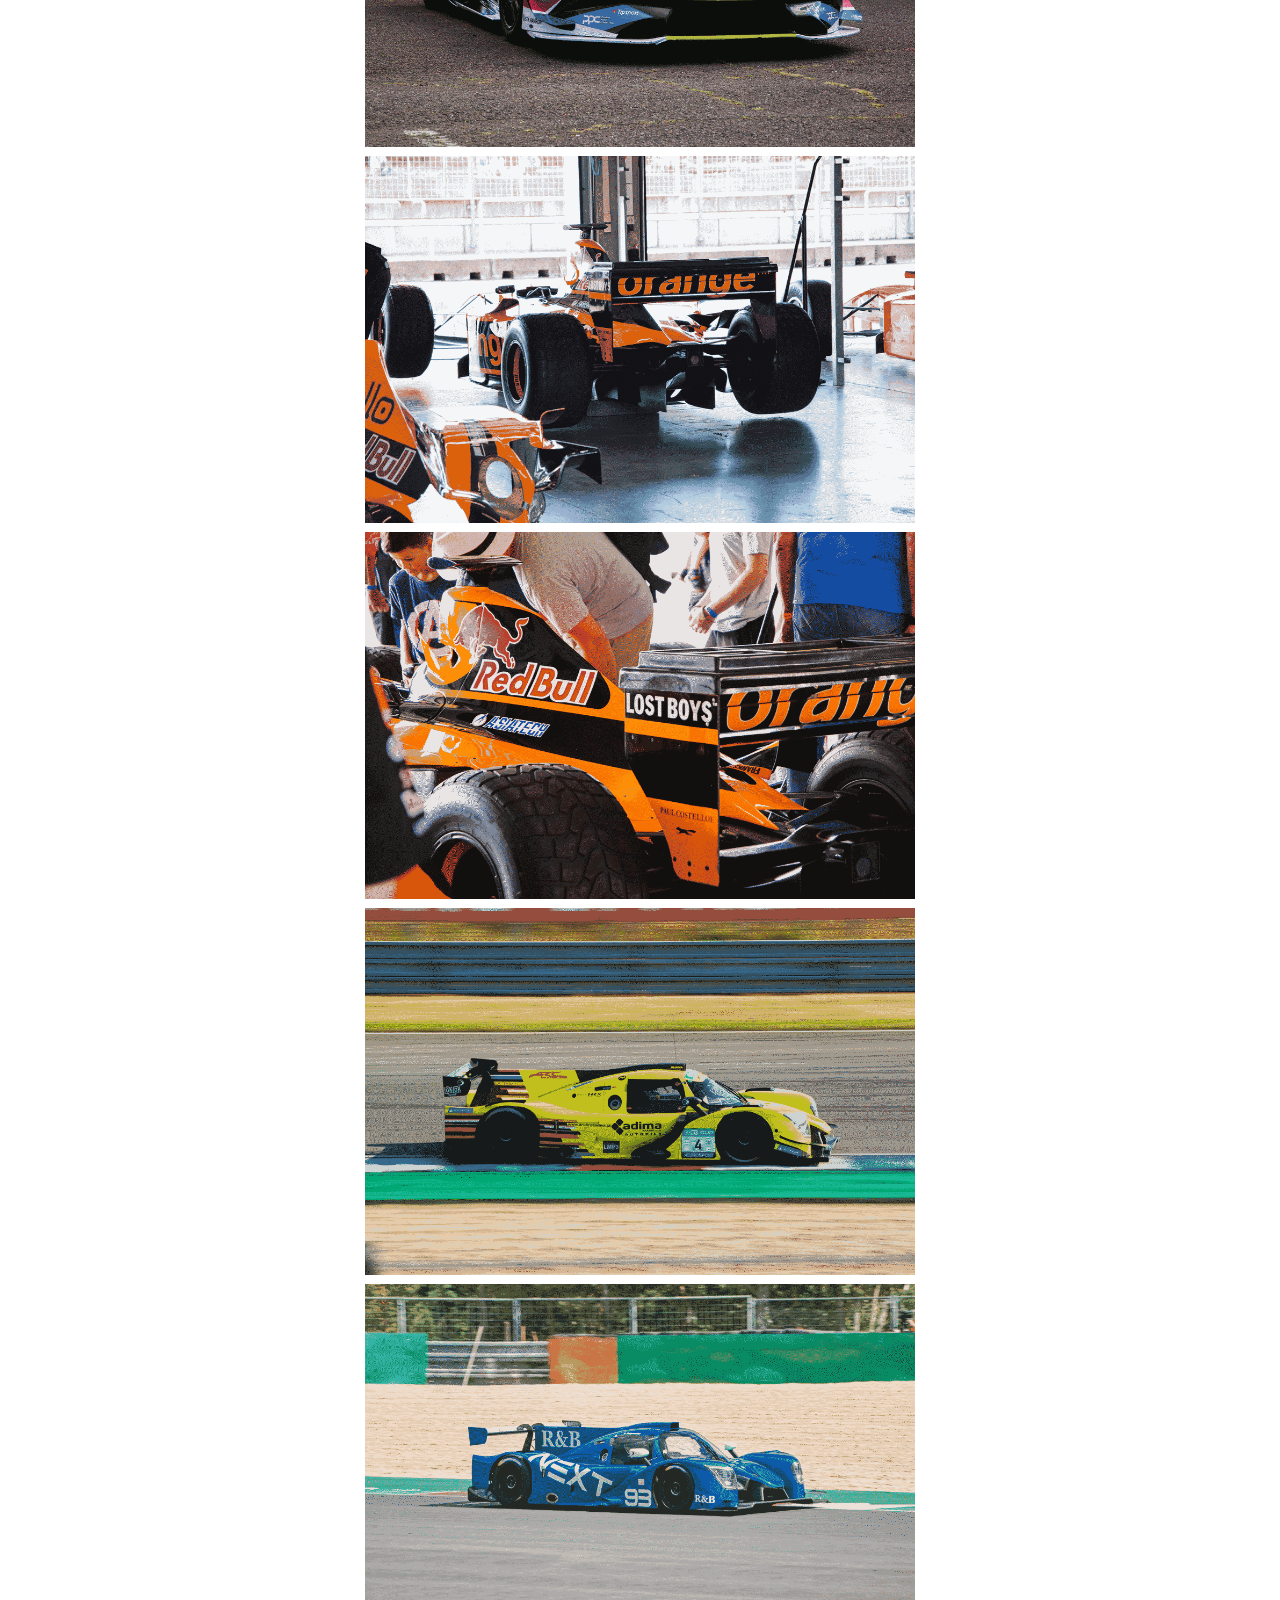
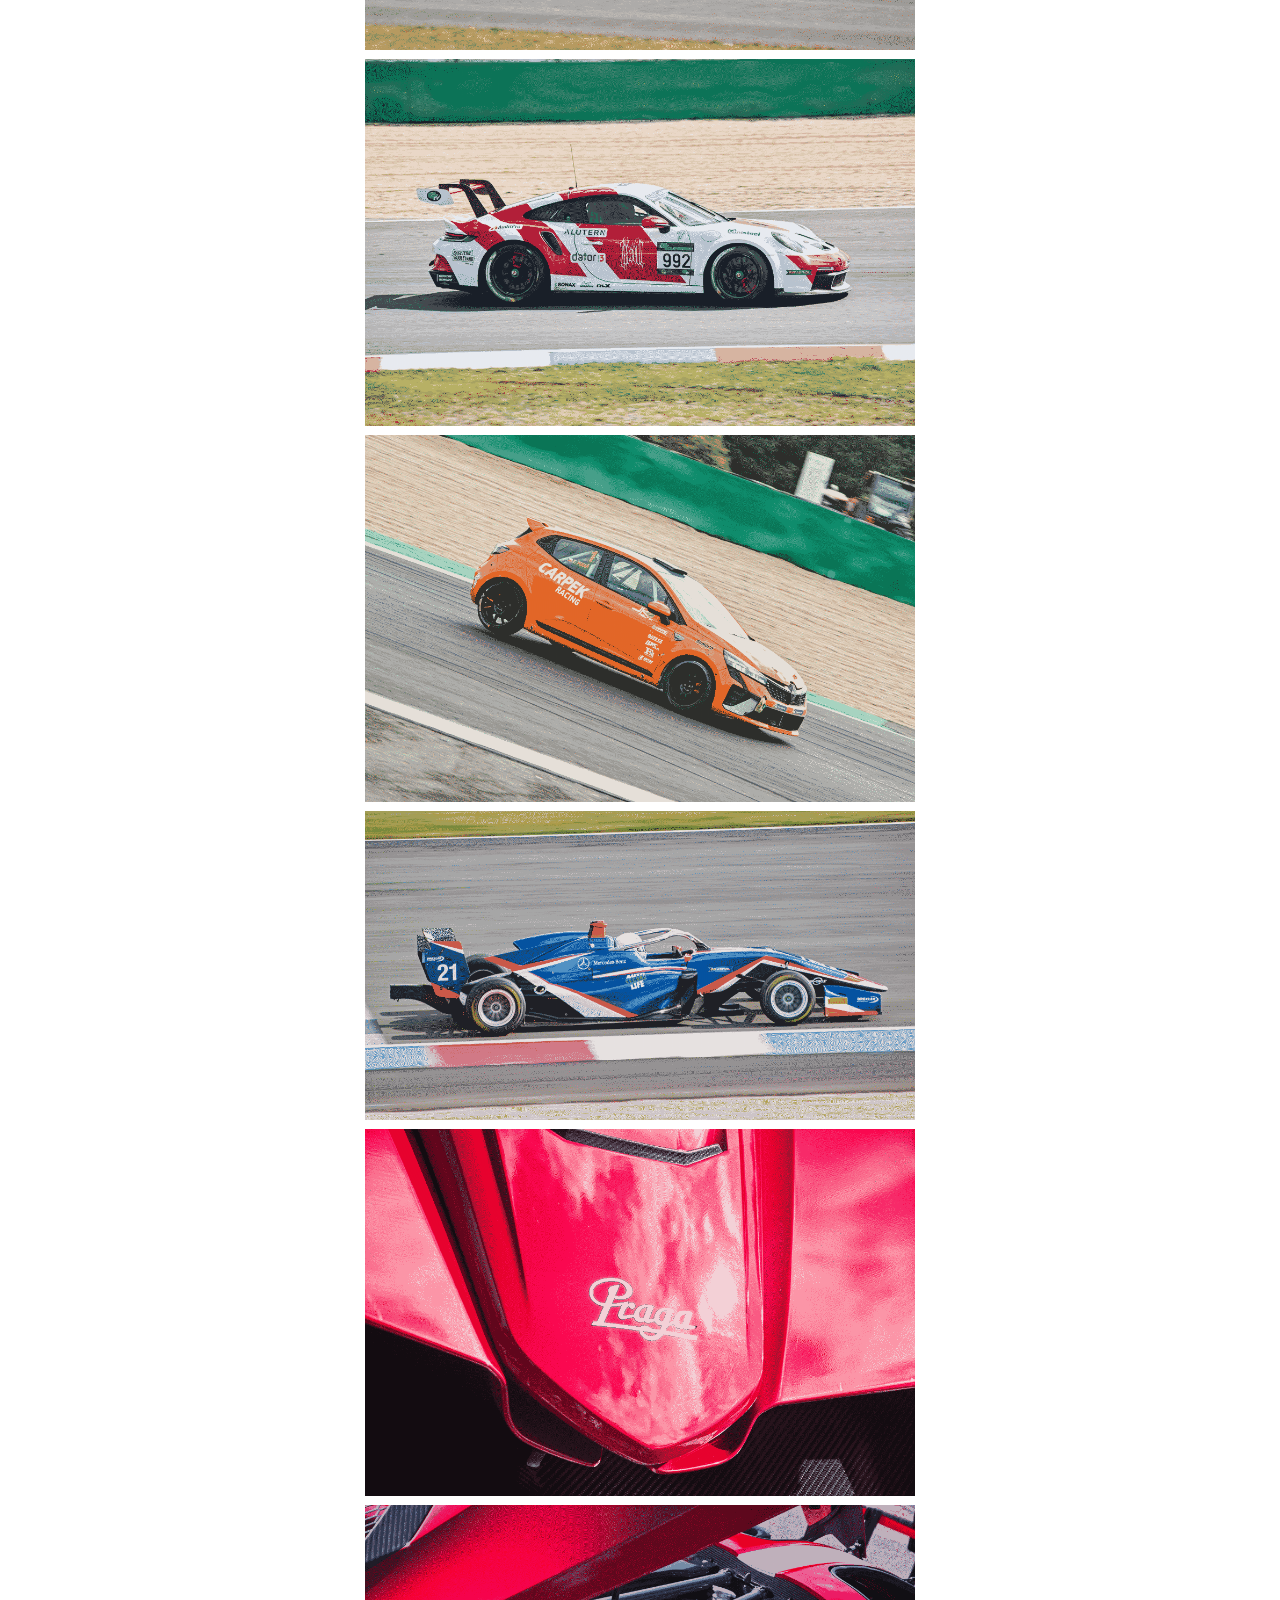
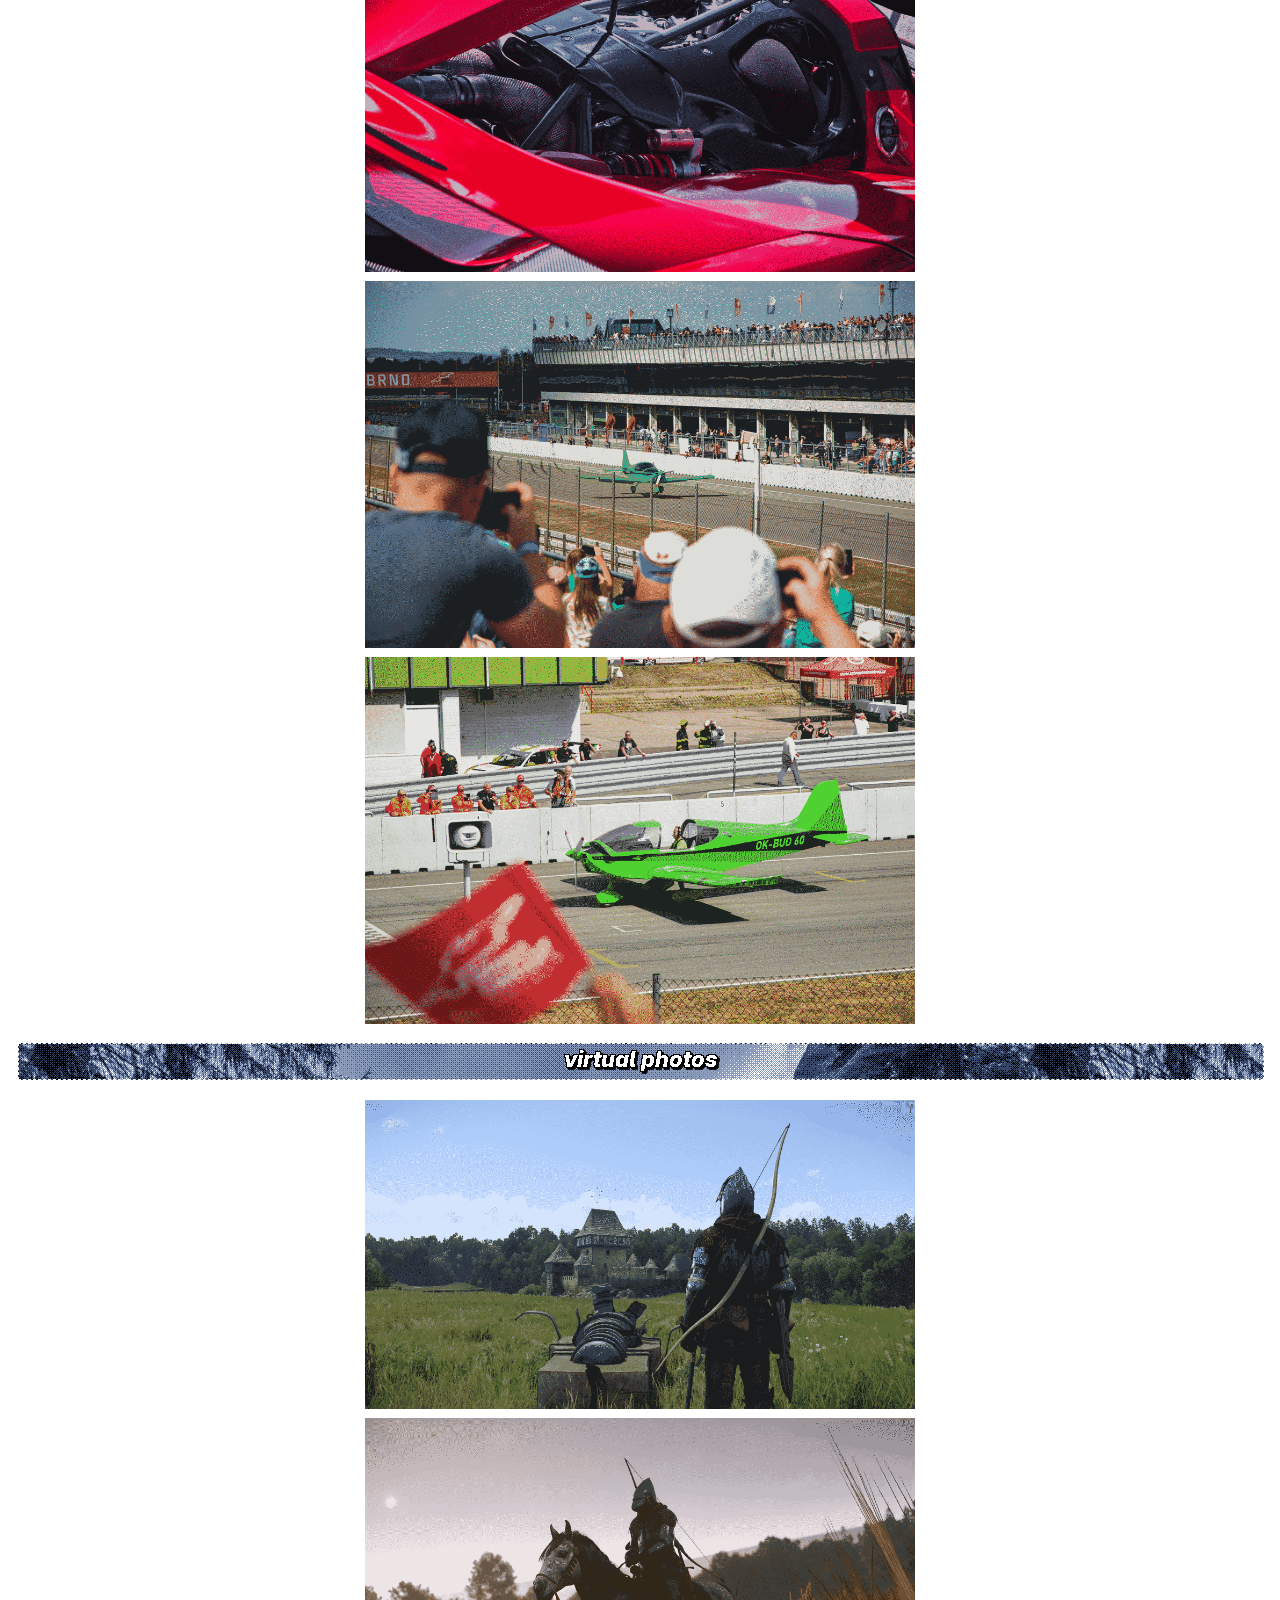
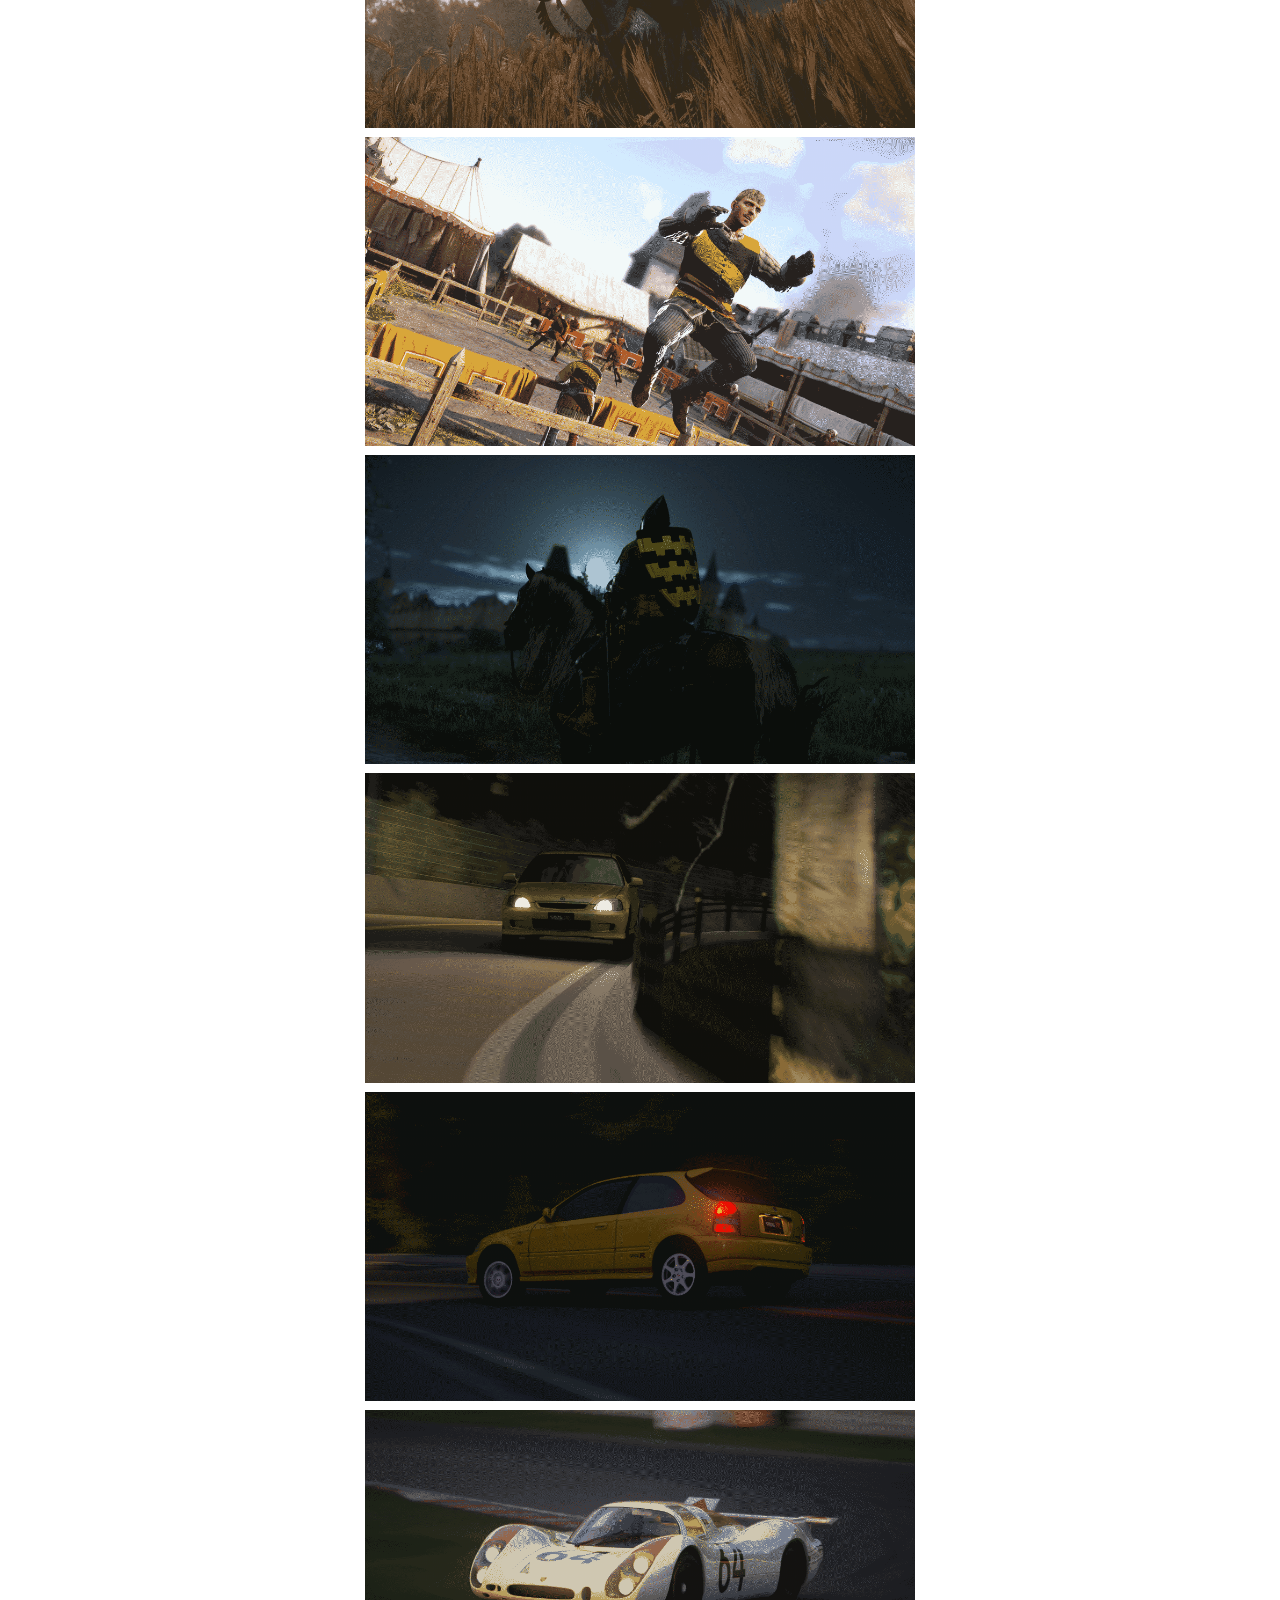
<file: photos.html>
<!DOCTYPE html>
<html>
<head>
    <link rel="stylesheet" href="photos.css">
    <meta name="robots" content="noai, noimageai">
</head>
<body>
    <div class="lil-header" style="margin-bottom: 20px;"><img style="margin: 5px;" src="imgs/photos.png"></div>
    <p style="padding-bottom: 15px; border-bottom: 1px dashed #fff;">All the images have been <span>downscaled</span> to 1024px, <span>colours</span> were <span>reduced to 16</span> and <span>dithered</span>. <br><br> Anyway here is a few categories that you can view or just scroll down. <br><br>Your choice.<br><br>
    <a onclick="play()" href="#nature"><span>Nature</span></a> <a onclick="play()" href="#cars"><span>Cars</span></a> <a onclick="play()" href="#virtual"><span>Virtual photos</span></a></p>
    <div id="nature" class="lil-header" style="margin-bottom: 20px;"><img style="margin: 5px;" src="imgs/nature.png"></div>
    <div class="content">
        <a onclick="play()" href="imgs/adrspach-1-1024x1024-c16.png" target="_blank"><img class="image" src="imgs/adrspach-1-1024x1024-c16.png"></a>
        <a onclick="play()" href="imgs/adrspach-2-1024x1024-c16.png" target="_blank"><img class="image" src="imgs/adrspach-2-1024x1024-c16.png"></a>
        <a onclick="play()" href="imgs/adrspach-4-1024x1024-c16.png" target="_blank"><img class="image" src="imgs/adrspach-4-1024x1024-c16.png"></a>
        <a onclick="play()" href="imgs/adrspach-5-1024x1024-c16.png" target="_blank"><img class="image" src="imgs/adrspach-5-1024x1024-c16.png"></a>
        <a onclick="play()" href="imgs/adrspach-6-1024x1024-c16.png" target="_blank"><img class="image" src="imgs/adrspach-6-1024x1024-c16.png"></a>
        <a onclick="play()" href="imgs/adrspach-7-1024x1024-c16.png" target="_blank"><img class="image" src="imgs/adrspach-7-1024x1024-c16.png"></a>
        <a onclick="play()" href="imgs/adrspach-8-1024x1024-c16.png" target="_blank"><img class="image" src="imgs/adrspach-8-1024x1024-c16.png"></a>
        <a onclick="play()" href="imgs/snezka24-1-1024x1024-c16.png" target="_blank"><img class="image" src="imgs/snezka24-1-1024x1024-c16.png"></a>
        <a onclick="play()" href="imgs/snezka24-2-1024x1024-c16.png" target="_blank"><img class="image" src="imgs/snezka24-2-1024x1024-c16.png"></a>
        <a onclick="play()" href="imgs/snezka24-3-1024x1024-c16.png" target="_blank"><img class="image" src="imgs/snezka24-3-1024x1024-c16.png"></a>
    </div>
    <div id="cars" class="lil-header" style="margin-bottom: 20px; margin-top: 15px;"><img style="margin: 5px;" src="imgs/cars.png"></div>
    <div class="content">
        <a onclick="play()" href="imgs/marad22-1-1024x1024-c16.png" target="_blank"><img class="image" src="imgs/marad22-1-1024x1024-c16.png"></a>
        <a onclick="play()" href="imgs/marad24-1-1024x1024-c16.png" target="_blank"><img class="image" src="imgs/marad24-1-1024x1024-c16.png"></a>
        <a onclick="play()" href="imgs/marad24-5-1024x1024-c16.png" target="_blank"><img class="image" src="imgs/marad24-5-1024x1024-c16.png"></a>
        <a onclick="play()" href="imgs/marad24-2-1024x1024-c16.png" target="_blank"><img class="image" src="imgs/marad24-2-1024x1024-c16.png"></a>
        <a onclick="play()" href="imgs/marad24-3-1024x1024-c16.png" target="_blank"><img class="image" src="imgs/marad24-3-1024x1024-c16.png"></a>
        <a onclick="play()" href="imgs/marad24-4-1024x1024-c16.png" target="_blank"><img class="image" src="imgs/marad24-4-1024x1024-c16.png"></a>
        <a onclick="play()" href="imgs/marad25-1-1024x1024-c16.png" target="_blank"><img class="image" src="imgs/marad25-1-1024x1024-c16.png"></a>
        <a onclick="play()" href="imgs/marad25-2-1024x1024-c16.png" target="_blank"><img class="image" src="imgs/marad25-2-1024x1024-c16.png"></a>
        <a onclick="play()" href="imgs/marad25-3-1024x1024-c16.png" target="_blank"><img class="image" src="imgs/marad25-3-1024x1024-c16.png"></a>
        <a onclick="play()" href="imgs/marad25-4-1024x1024-c16.png" target="_blank"><img class="image" src="imgs/marad25-4-1024x1024-c16.png"></a>
        <a onclick="play()" href="imgs/marad25-5-1024x1024-c16.png" target="_blank"><img class="image" src="imgs/marad25-5-1024x1024-c16.png"></a>
        <a onclick="play()" href="imgs/marad25-6-1024x1024-c16.png" target="_blank"><img class="image" src="imgs/marad25-6-1024x1024-c16.png"></a>
        <a onclick="play()" href="imgs/marad24-7-1024x1024-c16.png" target="_blank"><img class="image" src="imgs/marad24-7-1024x1024-c16.png"></a>
        <a onclick="play()" href="imgs/marad24-8-1024x1024-c16.png" target="_blank"><img class="image" src="imgs/marad24-8-1024x1024-c16.png"></a>
    </div>
    <div id="virtual" class="lil-header" style="margin-bottom: 20px; margin-top: 15px;"><img style="margin: 5px;" src="imgs/virtualphotos.png"></div>
    <div class="content">
        <a onclick="play()" href="imgs/kcd-1024x1024-c16.png" target="_blank"><img class="image" src="imgs/kcd-1024x1024-c16.png"></a>
        <a onclick="play()" href="imgs/kcd2-1024x1024-c16.png" target="_blank"><img class="image" src="imgs/kcd2-1024x1024-c16.png"></a>
        <a onclick="play()" href="imgs/kcd3-1024x1024-c16.png" target="_blank"><img class="image" src="imgs/kcd3-1024x1024-c16.png"></a>
        <a onclick="play()" href="imgs/kcd4-1024x1024-c16.png" target="_blank"><img class="image" src="imgs/kcd4-1024x1024-c16.png"></a>
        <a onclick="play()" href="imgs/ac1-1024x1024-c16.png" target="_blank"><img class="image" src="imgs/ac1-1024x1024-c16.png"></a>
        <a onclick="play()" href="imgs/ac2-1024x1024-c16.png" target="_blank"><img class="image" src="imgs/ac2-1024x1024-c16.png"></a>
        <a onclick="play()" href="imgs/ac3-1024x1024-c16.png" target="_blank"><img class="image" src="imgs/ac3-1024x1024-c16.png"></a>
        <a onclick="play()" href="imgs/ac4-1024x1024-c16.png" target="_blank"><img class="image" src="imgs/ac4-1024x1024-c16.png"></a>
        <a onclick="play()" href="imgs/ac5-1024x1024-c16.png" target="_blank"><img class="image" src="imgs/ac5-1024x1024-c16.png"></a>
        <a onclick="play()" href="imgs/ac6-1024x1024-c16.png" target="_blank"><img class="image" src="imgs/ac6-1024x1024-c16.png"></a>
        <a onclick="play()" href="imgs/ac7-1024x1024-c16.png" target="_blank"><img class="image" src="imgs/ac7-1024x1024-c16.png"></a>
        <a onclick="play()" href="imgs/ac8-1024x1024-c16.png" target="_blank"><img class="image" src="imgs/ac8-1024x1024-c16.png"></a>
    </div>
    <p style="text-align:center; margin: 0;"><br>and thats it... no more photos :(</p>
    <script>
      function play() {
        var audio = document.getElementById("audio");
        audio.play();
      }
    </script>
    <audio id="audio" src="sounds/boop.mp3"></audio>
</body>
</file>
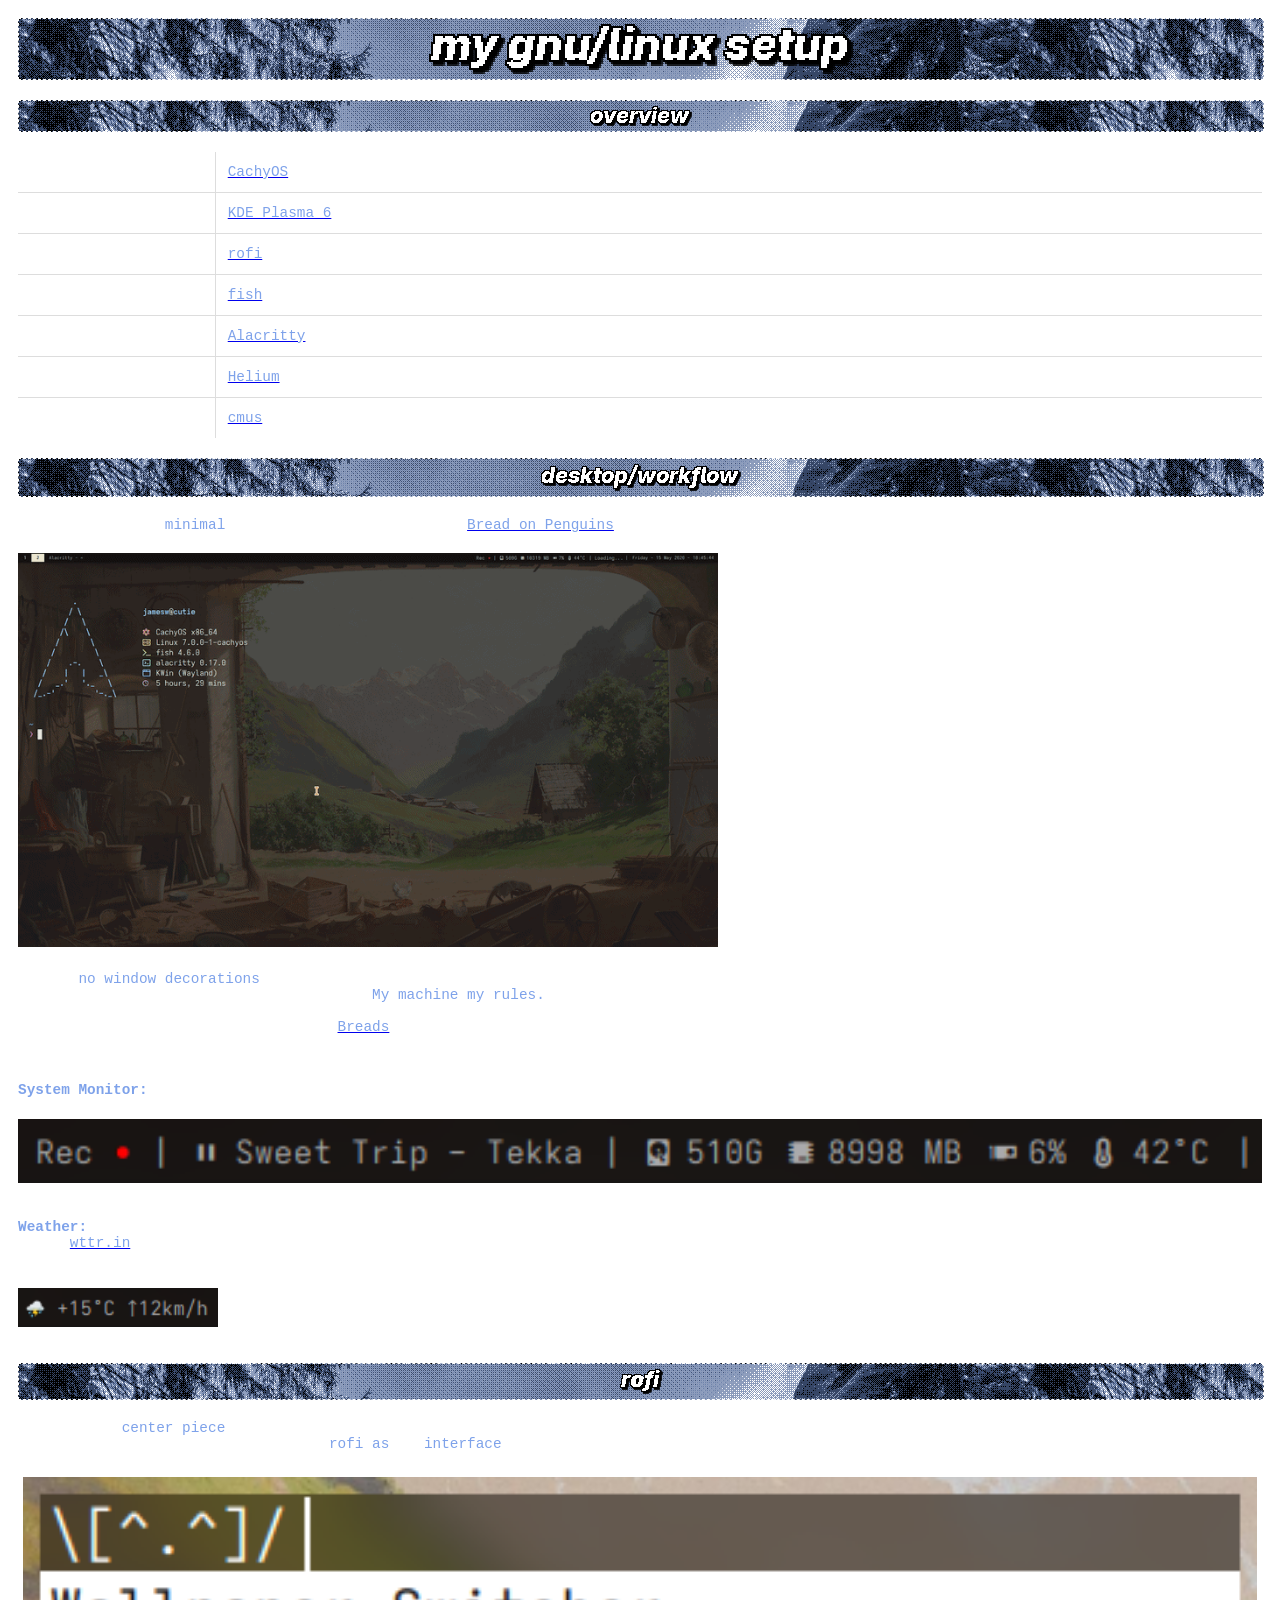
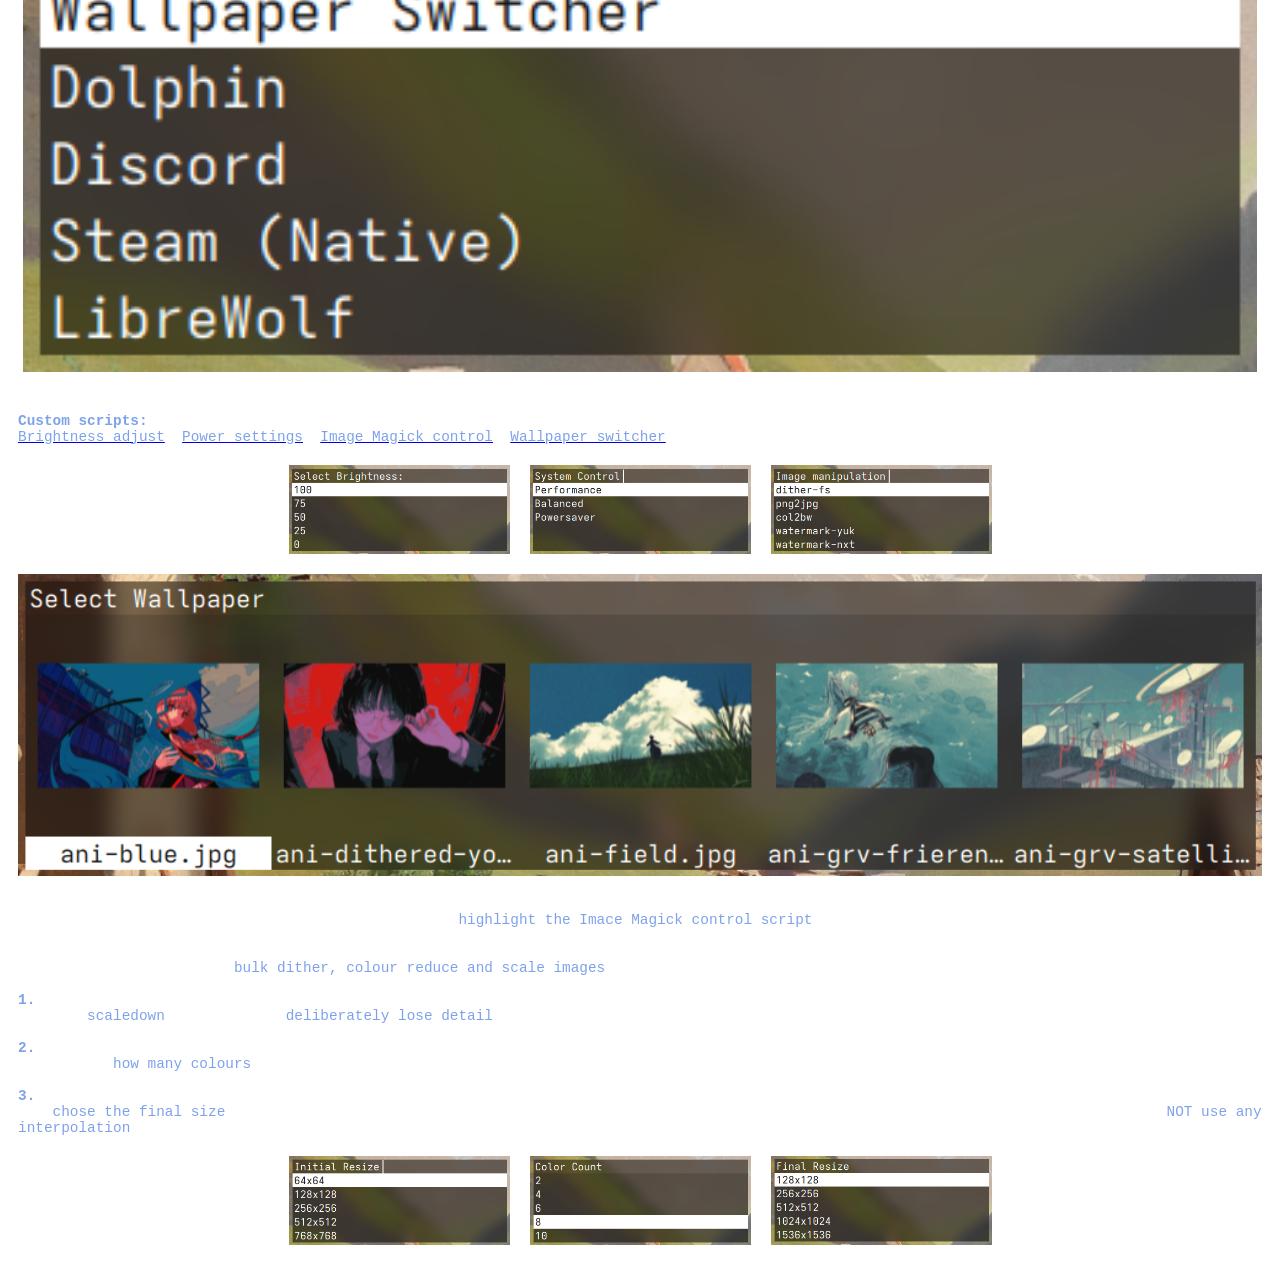
<file: setup.html>
<!DOCTYPE html>
<html>
<head>
    <link rel="stylesheet" href="setup.css">
    <meta name="robots" content="noai, noimageai">
</head>
<body>

    <div class="lil-header" style="margin-bottom: 20px;"><img style="margin: 5px;" src="imgs/setup.png"></div>
    <div class="content">
        <div class="lil-header"><img style="margin: 5px;" src="imgs/overview.png"></div>
        <div class="content">
            <div style="width: 100%;">
                <table>
                <tbody>
                    <tr>
                    <td><strong>distro</strong></td>
                    <td style="width: 100%;"><a onclick="play()" href="https://cachyos.org/" target="blank_"><span>CachyOS</span></a></td>
                    </tr>
                    <tr>
                    <td><strong>desktop&nbsp;environment</strong></td>
                    <td><a onclick="play()" href="http://www.kde.com/plasma-desktop" target="blank_"><span>KDE Plasma 6</span></a></td>
                    </tr>
                    <tr>
                    <td><strong>application&nbsp;launcher</strong></td>
                    <td><a onclick="play()" href="https://github.com/davatorium/rofi" target="blank_"><span>rofi</span></a></td>
                    </tr>
                    <tr>
                    <td><strong>shell</strong></td>
                    <td><a onclick="play()" href="https://fishshell.com/" target="blank_"><span>fish</span></a></td>
                    </tr>
                    <tr>
                    <td><strong>terminal&nbsp;emulator</strong></td>
                    <td><a onclick="play()" href="https://alacritty.org/" target="blank_"><span>Alacritty</span></a></td>
                    </tr>
                    <tr>
                    <td><strong>browser</strong></td>
                    <td><a onclick="play()" href="https://helium.computer/" target="blank_"><span>Helium</span></a></td>
                    </tr>
                    <tr>
                    <td><strong>music&nbsp;player</strong></td>
                    <td><a onclick="play()" href="https://cmus.github.io/" target="blank_"><span>cmus</span></a></td>
                    </tr>
                </tbody>
                </table>
            </div>
        </div>
        <div class="lil-header"><img style="margin: 5px;" src="imgs/workflow.png"></div>
        <div>
            <p style="margin: 0;">My setup is very <span>minimal</span>. It was mainly inspired by <a onclick="play()" href="https://www.youtube.com/@BreadOnPenguins/videos" target="blank_"><span>Bread on Penguins</span></a> if you watch her videos you can clearly see that. :D
        </div>
        <a onclick="play()" href="imgs/showcase.gif" target="_blank"><img style="width:700px;" src="imgs/showcase.gif"></a>
        <div>
            <p style="padding-bottom: 15px; border-bottom: 1px dashed #fff;">Having <span>no window decorations</span> and having a keybind to move and resize windows works super well for me. The wm purists might say that my hybrid is an abomination, but I don't give a fuck. <span>My machine my rules.</span><br><br> While trying to recreate the look of <a onclick="play()" href="https://www.youtube.com/@BreadOnPenguins/videos" target="blank_"><span>Breads</span></a> setup I could not for the life of me find a good text only system monitor and weather app so I had to make my own. </p> <p style="margin-bottom: -15px"><b><span>System Monitor:</span></b><br>↓ OBS ‎ ‎ ‎ ‎‎↓ Music‎ ‎ ‎ ‎ ‎ ‎ ‎ ‎ ‎ ‎ ‎ ‎ ‎ ‎ ‎ ‎ ‎ ‎‎ ‎ ‎ ‎ ‎ ‎‎↓ SSD Space ‎‎↓ RAM‎ Usage‎ ‎ ‎‎↓ GPU ‎‎‎‎ ↓ ‎‎CPU TEMP</p>
        </div>
        <img style="padding-bottom: 15px; border-bottom: 1px dashed #fff;" src="imgs/plasmoid1.png">
        <div>
            <p style="margin-bottom: -15px"><b><span>Weather:</span></b><br>Using <a onclick="play()" href="https://wttr.in/" target="blank_"><span>wttr.in</span></a> for data. <br><br>↓ Temp‎ ‎ ‎ ‎ ‎ ‎  ↓ Wind direction </p>
        </div>
        <img style="width:200px;"src="imgs/plasmoid2.png">
        <div style="margin-top: -20px; padding-bottom: 15px; border-bottom: 1px dashed #fff;"></div>
        <div class="lil-header"><img style="margin: 5px;" src="imgs/rofi.png"></div>
        <div>
            <p style="margin: 0;">Rofi is the <span>center piece</span> of everything on my computer.<br>Mainly because it allows you to use <span>rofi as</span> an <span>interface</span> for shell scripts.</p>
        </div>
        <img style="margin: 5px; padding-bottom: 15px; border-bottom: 1px dashed #fff;" src="imgs/rofi-screenshot.png">
        <p style="margin: 0;"><b><span>Custom scripts:</span></b><br><a onclick="play()" href="scripts/brightness.txt" target="_blank"><span>Brightness adjust</span></a>, <a onclick="play()" href="scripts/ctrlaltdelete.txt" target="_blank"><span>Power settings</span></a>, <a onclick="play()" href="scripts/batch-color-dither-resize.txt" target="_blank"><span>Image Magick control</span></a>, <a onclick="play()" href="scripts/wallpick.txt" target="_blank"><span>Wallpaper switcher</span></a></p>
        <div class="row">
            <img style="width: 221px;" src="imgs/brightness.png">
            <img style="width: 221px;" src="imgs/power.png">
            <img style="width: 221px;" src="imgs/magick.png">
        </div>
        <img style="padding-bottom: 15px; border-bottom: 1px dashed #fff;" src="imgs/wallpaper.png">
        <p style="margin: 0;">Most scripts are self explanatory, but I'd like to <span>highlight the Imace Magick control script</span>. This is a real time saver for me. As I you can probably see I use a lot of colour reduction and dithering and without this script I'd probably go insane.<br><br>This script allows me to <span>bulk dither, colour reduce and scale images</span> and it works in three steps.<br><br><b><span>1.</span></b><br>You can <span>scaledown</span> the image to <span>deliberately lose detail</span> for a more pixelated look.<br><br><b><span>2.</span></b><br>You choose <span>how many colours</span> the image will have.<br><br><b><span>3.</span></b><br>You <span>chose the final size</span> of the image. You should keep the original downsize or atleast double it. And the most important part is to <span>NOT use any interpolation</span>, that way you don't get any fuzziness and the pixels will stay sharp.</p>
        <div class="row">
            <img style="width: 221px;" src="imgs/resize.png">
            <img style="width: 221px;" src="imgs/count.png">
            <img style="width: 221px;" src="imgs/resize2.png">
        </div>
    </div>
    <script>
      function play() {
        var audio = document.getElementById("audio");
        audio.play();
      }
    </script>
    <audio id="audio" src="sounds/boop.mp3"></audio>
</body>
</file>
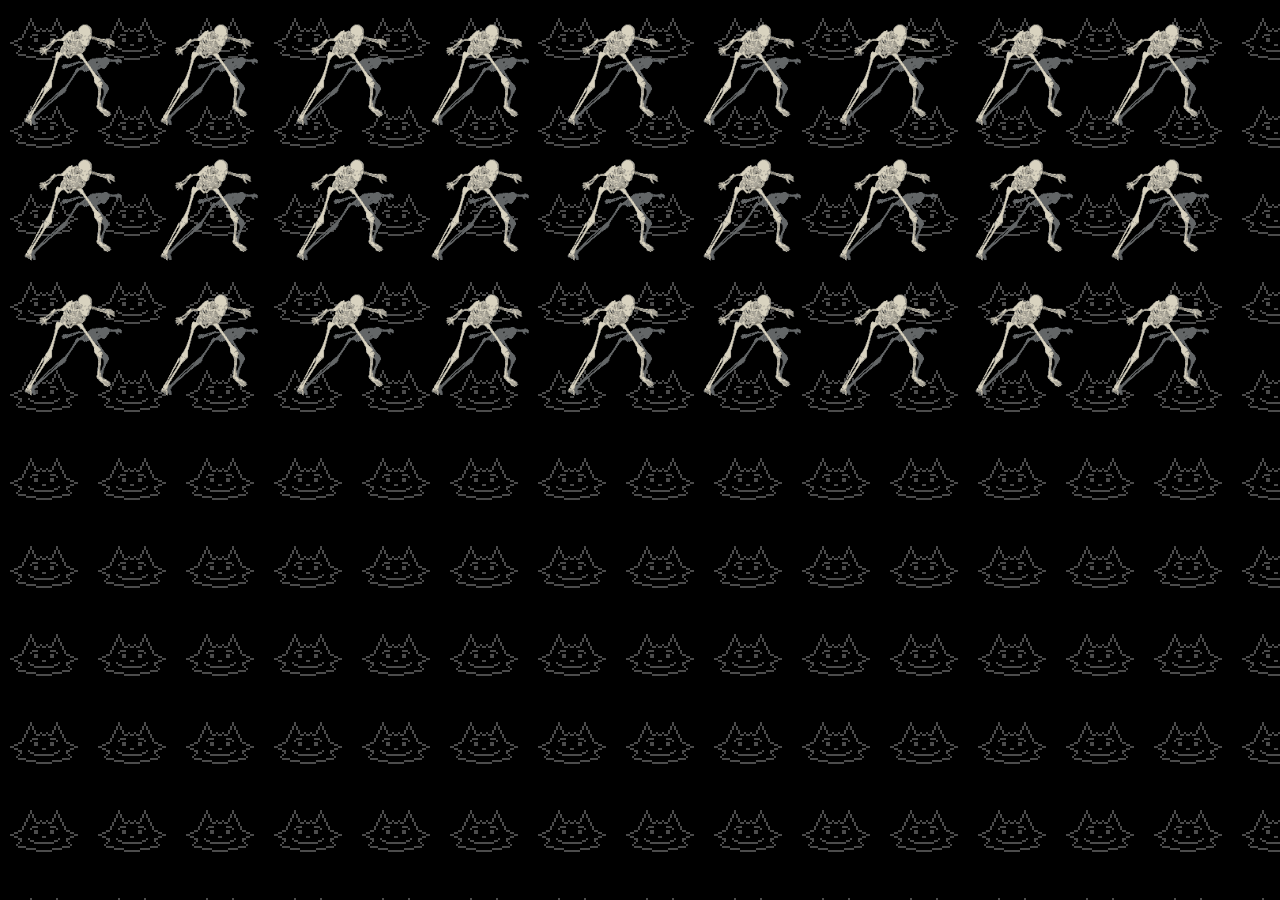
<file: skellie.html>
<!DOCTYPE html>
<html>
<head>
    <meta charset="UTF-8">
    <meta name="viewport" content="width=device-width, initial-scale=1.0">
    <meta name="robots" content="noai, noimageai">
    <title>nxtrx</title>
    <link rel="stylesheet" href="style.css">
</head>
<body>
    <img style="width: 10%;" src="imgs/skellie.gif" alt="im a furry 💀">
    <img style="width: 10%;" src="imgs/skellie.gif" alt="im a closeted femboy 💀">
    <img style="width: 10%;" src="imgs/skellie.gif" alt="im giga touch starved 💀">
    <img style="width: 10%;" src="imgs/skellie.gif">
    <img style="width: 10%;" src="imgs/skellie.gif">
    <img style="width: 10%;" src="imgs/skellie.gif">
    <img style="width: 10%;" src="imgs/skellie.gif">
    <img style="width: 10%;" src="imgs/skellie.gif">
    <img style="width: 10%;" src="imgs/skellie.gif">
    <img style="width: 10%;" src="imgs/skellie.gif">
    <img style="width: 10%;" src="imgs/skellie.gif">
    <img style="width: 10%;" src="imgs/skellie.gif">
    <img style="width: 10%;" src="imgs/skellie.gif">
    <img style="width: 10%;" src="imgs/skellie.gif">
    <img style="width: 10%;" src="imgs/skellie.gif">
    <img style="width: 10%;" src="imgs/skellie.gif">
    <img style="width: 10%;" src="imgs/skellie.gif">
    <img style="width: 10%;" src="imgs/skellie.gif">
    <img style="width: 10%;" src="imgs/skellie.gif">
    <img style="width: 10%;" src="imgs/skellie.gif">
    <img style="width: 10%;" src="imgs/skellie.gif">
    <img style="width: 10%;" src="imgs/skellie.gif">
    <img style="width: 10%;" src="imgs/skellie.gif">
    <img style="width: 10%;" src="imgs/skellie.gif">
    <img style="width: 10%;" src="imgs/skellie.gif">
    <img style="width: 10%;" src="imgs/skellie.gif">
    <img style="width: 10%;" src="imgs/skellie.gif">
</body>
</html>
</file>
<file: about.css>
body{
    background-color: transparent;
    color: #fff;
    font-family: monospace;
    padding: 10px;
}

p{
    font-size: 0.9rem;
    margin: 0 0 15px 0;
}

.lil-header{
    width: 100%;
    display: flex;
    justify-content: center;
    align-items: center;
    background-image: url('imgs/bg-header.png');
    border: 1px dashed #fff;
}

.content-area { flex-grow: 1; }

iframe { width: 100%; height: 1000px; border: none; display: block; }

.heading{
    display: flex;
    justify-content: center;
    align-items: center;
}

.heading h1{
    width: 100%;
    text-align: center;
    margin: 0;
    padding-bottom: 5px;
    font-size: 1.8rem;
    margin-bottom: 20px;
}

.content{
    display: flex;
    gap: 20px;
    flex-direction: column;
}

.about{
    display: flex;
    flex-direction: column;
}

.about img{
    margin: 0 0 5px 0;
}

.about p{
    margin: 0 0 5px 0;
    padding-bottom: 5px;
    border-bottom: 1px dashed #fff;
}

span{
    color: #7ea2ea;
}

.closet{
    display: flex;
    justify-content: center;
}

.rotate-hover:hover {
    /* Positive degrees rotate clockwise, negative counter-clockwise */
    transform: rotate(-5deg);
}
</file>
<file: buttons.css>
body{
    background-color: transparent;
    color: #fff;
    font-family: monospace;
    padding: 10px;
}

p{
    font-size: 0.9rem;
    margin: 0 0 15px 0;
}

table {
    font-family: monospace;
    border-collapse: collapse;
    width: 100%;
    /* Ensure the table itself doesn't have an outer border */
    border-style: hidden;
    font-size: 0.9rem;
}

td, th {
    text-align: left;
    padding: 12px;
    border: 1px solid #dddddd; /* Or white, per your preference */
}

/* Remove top border from the first row */
tr:first-child th,
tr:first-child td {
    border-top: none;
}

/* Remove bottom border from the last row */
tr:last-child td {
    border-bottom: none;
}

/* Remove left border from the first column */
td:first-child,
th:first-child {
    border-left: none;
}

/* Remove right border from the last column */
td:last-child,
th:last-child {
    border-right: none;
}

.lil-header{
    width: 100%;
    display: flex;
    justify-content: center;
    align-items: center;
    background-image: url('imgs/bg-header.png');
    border: 1px dashed #fff;
}


.heading{
    display: flex;
    justify-content: center;
    align-items: center;
}

.heading h1{
    width: 100%;
    text-align: center;
    margin: 0;
    border-bottom: 1px solid #7ea2ea;
    padding-bottom: 5px;
    font-size: 1.8rem;
    margin-bottom: 20px;
}

.content{
    display: flex;
    gap: 10px;
    flex-direction: column;
    justify-content: center;
}

.row{
    display: flex;
    justify-content: center;
    gap: 10px;
}

.about{
    display: flex;
    flex-direction: column;
}

.about img{
    margin: 0 0 5px 0;
}

.about p{
    margin: 0 0 5px 0;
    padding-bottom: 5px;
    border-bottom: 1px dashed #fff;
}

span{
    color: #7ea2ea;
}

.base-image {
    width:220px;
    filter: grayscale(100%);
}

.base-image:hover{
    filter: none;
}

.88{
    width: 88px;
}
</file>
<file: favourites.css>
body{
    background-color: transparent;
    color: #fff;
    font-family: monospace;
    padding: 10px;
}

p{
    font-size: 0.9rem;
    margin: 0 0 15px 0;
}

table {
    font-family: monospace;
    border-collapse: collapse;
    width: 100%;
    /* Ensure the table itself doesn't have an outer border */
    border-style: hidden;
    font-size: 0.9rem;
}

td, th {
    text-align: left;
    padding: 12px;
    border: 1px solid #dddddd; /* Or white, per your preference */
}

/* Remove top border from the first row */
tr:first-child th,
tr:first-child td {
    border-top: none;
}

/* Remove bottom border from the last row */
tr:last-child td {
    border-bottom: none;
}

/* Remove left border from the first column */
td:first-child,
th:first-child {
    border-left: none;
}

/* Remove right border from the last column */
td:last-child,
th:last-child {
    border-right: none;
}

.lil-header{
    width: 100%;
    display: flex;
    justify-content: center;
    align-items: center;
    background-image: url('imgs/bg-header.png');
    border: 1px dashed #fff;
}


.heading{
    display: flex;
    justify-content: center;
    align-items: center;
}

.heading h1{
    width: 100%;
    text-align: center;
    margin: 0;
    border-bottom: 1px solid #7ea2ea;
    padding-bottom: 5px;
    font-size: 1.8rem;
    margin-bottom: 20px;
}

.content{
    display: flex;
    gap: 20px;
    flex-direction: column;
    justify-content: center;
}

.row{
    display: flex;
    justify-content: center;
    gap: 20px;
}

.about{
    display: flex;
    flex-direction: column;
}

.about img{
    margin: 0 0 5px 0;
}

.about p{
    margin: 0 0 5px 0;
    padding-bottom: 5px;
    border-bottom: 1px dashed #fff;
}

span{
    color: #7ea2ea;
}

.base-image {
    width:220px;
    filter: grayscale(100%);
}

.base-image:hover{
    filter: none;
}
</file>
<file: colours.css>
:root {
    --bg-color: #0055FF44;
    --text-color: #7ea2ea;
}

span {
    color: var(--text-color);
}
</file>
<file: home.css>
@import url("colours.css");

body{
    background-color: transparent;
    color: #fff;
    font-family: monospace;
    padding: 10px;
}

p{
    font-size: 0.9rem;
    margin: 0 0 15px 0;
}

.lil-header{
    width: 100%;
    display: flex;
    justify-content: center;
    align-items: center;
    background: linear-gradient(to top, var(--bg-color), var(--bg-color)), url('imgs/bg-small.png');
    background-blend-mode: overlay;
}

.heading{
    display: flex;
    justify-content: center;
    align-items: center;
}

.heading h1{
    width: 100%;
    text-align: center;
    margin: 0;
    border-bottom: 1px solid #7ea2ea;
    padding-bottom: 5px;
    font-size: 1.8rem;
    margin-bottom: 20px;
}

.content{
    display: flex;
    gap: 20px;
}

.about{
    display: flex;
    flex-direction: column;
}

.about img{
    margin: 0 0 5px 0;
}

.about p{
    margin: 0 0 5px 0;
    padding-bottom: 5px;
    border-bottom: 1px dashed #fff;
}

#statuscafe {
    color:white;
    background: linear-gradient(90deg,rgba(0, 0, 0, 1) 0%, rgba(23, 23, 23, 1) 100%);
    position: relative;
    max-height: 190px;
    overflow-y: auto;
}

#statuscafe-username {
    margin-bottom: .5em;
}

#statuscafe-username a{
    color:#7ea2ea;
}

#statuscafe-username a:hover{
color:#000;
background-color:#7ea2ea;
}

#statuscafe-content {
margin: 0 1em 0.5em 1em;
}

.status{
    gap:0;
}

.history-item{
    border-bottom: 1px solid #fff;
    padding: .5em;
}

.history-item a:hover{
    background-color:#7ea2ea;
    color: #000;
}

.history-item a{
    color: #7ea2ea;
}

.history-user {
    text-decoration: underline;
    font-weight: 500;
}

.history-time {
    color: #ffffff !important; /* Pure white for the 'minutes ago' text */
    font-size: 0.9em;
    opacity: 0.9; /* Optional: makes it slightly softer like your image */
}

.history-emoji {
    margin: 0 4px; /* Gives the emoji a little breathing room */
}

.history-text {
    display: block;
    margin-left: 16px;
    margin-top: 6px;
    margin-bottom: 9px;
    color: #ffffff; /* Ensures your actual status message is also white */
}

.guestbook{
    overflow: hidden;
}

.guestbook iframe{
    width:100%;
    height:500px;
    border:0;
    margin-top: -65px;

}
</file>
<file: photos.css>
body{
    background-color: transparent;
    color: #fff;
    font-family: monospace;
    padding: 10px;
}

p{
    font-size: 0.9rem;
    margin: 0 0 15px 0;
}

.lil-header{
    width: 100%;
    display: flex;
    justify-content: center;
    align-items: center;
    background-image: url('imgs/bg-header.png');
    border: 1px dashed #fff;
}

.heading{
    display: flex;
    justify-content: center;
    align-items: center;
}

.heading h1{
    width: 100%;
    text-align: center;
    margin: 0;
    border-bottom: 1px solid #7ea2ea;
    padding-bottom: 5px;
    font-size: 1.8rem;
    margin-bottom: 20px;
}

.content{
    display: flex;
    gap: 20px;
}

.about{
    display: flex;
    flex-direction: column;
}

.about img{
    margin: 0 0 5px 0;
}

.about p{
    margin: 0 0 5px 0;
    padding-bottom: 5px;
    border-bottom: 1px dashed #fff;
}

span{
    color: #7ea2ea;
}

#statuscafe {
    color:white;
    background: linear-gradient(90deg,rgba(0, 0, 0, 1) 0%, rgba(23, 23, 23, 1) 100%);
    position: relative;
    max-height: 165px;
    overflow-y: auto;
}

#statuscafe-username {
    margin-bottom: .5em;
}

#statuscafe-username a{
    color:#7ea2ea;
}

#statuscafe-username a:hover{
color:#000;
background-color:#7ea2ea;
}

#statuscafe-content {
margin: 0 1em 0.5em 1em;
}

.status{
    gap:0;
}

.history-item{
    border-bottom: 1px solid #fff;
    padding: .5em;
}

.history-item a:hover{
    background-color:#7ea2ea;
    color: #000;
}

.history-item a{
    color: #7ea2ea;
}

.history-user {
    text-decoration: underline;
    font-weight: 500;
}

.history-time {
    color: #ffffff !important; /* Pure white for the 'minutes ago' text */
    font-size: 0.9em;
    opacity: 0.9; /* Optional: makes it slightly softer like your image */
}

.history-emoji {
    margin: 0 4px; /* Gives the emoji a little breathing room */
}

.history-text {
    display: block;
    margin-left: 16px;
    margin-top: 6px;
    margin-bottom: 9px;
    color: #ffffff; /* Ensures your actual status message is also white */
}

.guestbook{
    overflow: hidden;
}

.guestbook iframe{
    width:100%;
    height:500px;
    border:0;
    margin-top: -65px;

}

.image{
    width:550px;
}

.content{
    display: flex;
    gap: 5px;
    flex-direction: column;
    justify-content: center;
    align-items: center;
}
</file>
<file: setup.css>
body{
    background-color: transparent;
    color: #fff;
    font-family: monospace;
    padding: 10px;
}

p{
    font-size: 0.9rem;
    margin: 0 0 15px 0;
}

table {
    font-family: monospace;
    border-collapse: collapse;
    /* Ensure the table itself doesn't have an outer border */
    border-style: hidden;
    font-size: 0.9rem;
}

td, th {
    text-align: left;
    padding: 12px;
    border: 1px solid #dddddd; /* Or white, per your preference */
}

/* Remove top border from the first row */
tr:first-child th,
tr:first-child td {
    border-top: none;
}

/* Remove bottom border from the last row */
tr:last-child td {
    border-bottom: none;
}

/* Remove left border from the first column */
td:first-child,
th:first-child {
    border-left: none;
}

/* Remove right border from the last column */
td:last-child,
th:last-child {
    border-right: none;
}

.lil-header{
    width: 100%;
    display: flex;
    justify-content: center;
    align-items: center;
    background-image: url('imgs/bg-header.png');
    border: 1px dashed #fff;
}


.heading{
    display: flex;
    justify-content: center;
    align-items: center;
}

.heading h1{
    width: 100%;
    text-align: center;
    margin: 0;
    border-bottom: 1px solid #7ea2ea;
    padding-bottom: 5px;
    font-size: 1.8rem;
    margin-bottom: 20px;
}

.content{
    display: flex;
    gap: 20px;
    flex-direction: column;
    justify-content: center;
}

.row{
    display: flex;
    justify-content: center;
    gap: 20px;
}

.about{
    display: flex;
    flex-direction: column;
}

.about img{
    margin: 0 0 5px 0;
}

.about p{
    margin: 0 0 5px 0;
    padding-bottom: 5px;
    border-bottom: 1px dashed #fff;
}

span{
    color: #7ea2ea;
}

.base-image {
    width:220px;
    filter: grayscale(100%);
}

.base-image:hover{
    filter: none;
}
</file>
<file: style.css>
@import url("colours.css");

* { box-sizing: border-box; font-family: monospace; }

body {
    background: linear-gradient(rgba(0,0,0,0.7), rgba(0,0,0,0.7)), url('imgs/bg4.png') #000;
    background-attachment: fixed;
    margin: 0;
    color: #fff;
}

.site-header {
    width: 100%;
    height: 180px;
    background: linear-gradient(to top, var(--bg-color), var(--bg-color)), url('imgs/bg-small.png');
    background-blend-mode: overlay;
    background-size: cover;
    background-position: center;
    display: flex;
    justify-content: center;
    align-items: center;
    border-bottom: 2px solid #eee;
}

/* 2. Layout Structure */
.main-wrapper {
    width: 900px;
    margin: 0px auto;
    display: flex;
    flex-direction: column;
    box-shadow: 30px 0px 25px #000, -30px 0px 25px #000;

}

.top-row {
    display: flex;
    /*border: 2px solid #333;*/
    background: rgba(4,4,4,1);
}

/* 3. Sidebar (right) */
.sidebar {
    width: 160px;
    border-left: 2px solid #eee;
    flex-shrink: 0;
    text-align: center;
}

.lil-header{
    width: 100%;
    display: flex;
    justify-content: center;
    align-items: center;
    background: linear-gradient(to top, var(--bg-color), var(--bg-color)), url('imgs/bg-small.png');
    background-blend-mode: overlay;
}

.lil-header h2{
    margin: 2px;
    color: #fff;
}

.sidebar-link {border-bottom: 1px dashed #fff; padding: 7px;}

a { font-size: 1.1rem; color: #fff; text-decoration: none; display: block; font-weight: 700; }
a:hover { color: #fff; text-shadow: 0 0 5px #fff; }

/* 4. Content Area (Right) */
.content-area { flex-grow: 1; }

iframe { width: 100%; height: 1000px; border: none; display: block; }

/* 5. Comment Section */
.comment-section { border: 2px solid #333; background: #000; }

.comment-header {
    background: #c5b3a3;
    color: #000;
    padding: 10px 20px;
    text-align: right;
    font-weight: bold;
    font-size: 1.5rem;
}

.comment-form { padding: 20px; display: flex; flex-direction: column; gap: 10px; }

.input-group { display: flex; justify-content: flex-end; align-items: center; gap: 10px; }

input, textarea { background: #fff; border: 1px solid #333; padding: 5px; width: 300px; }

textarea { width: 88px; height: 33px; background: #040404; color: #fff;}

footer{
    background-color: black;
    text-align: center;
    padding: 10px;
}

span{
    var(--text-color);
}
</file>
